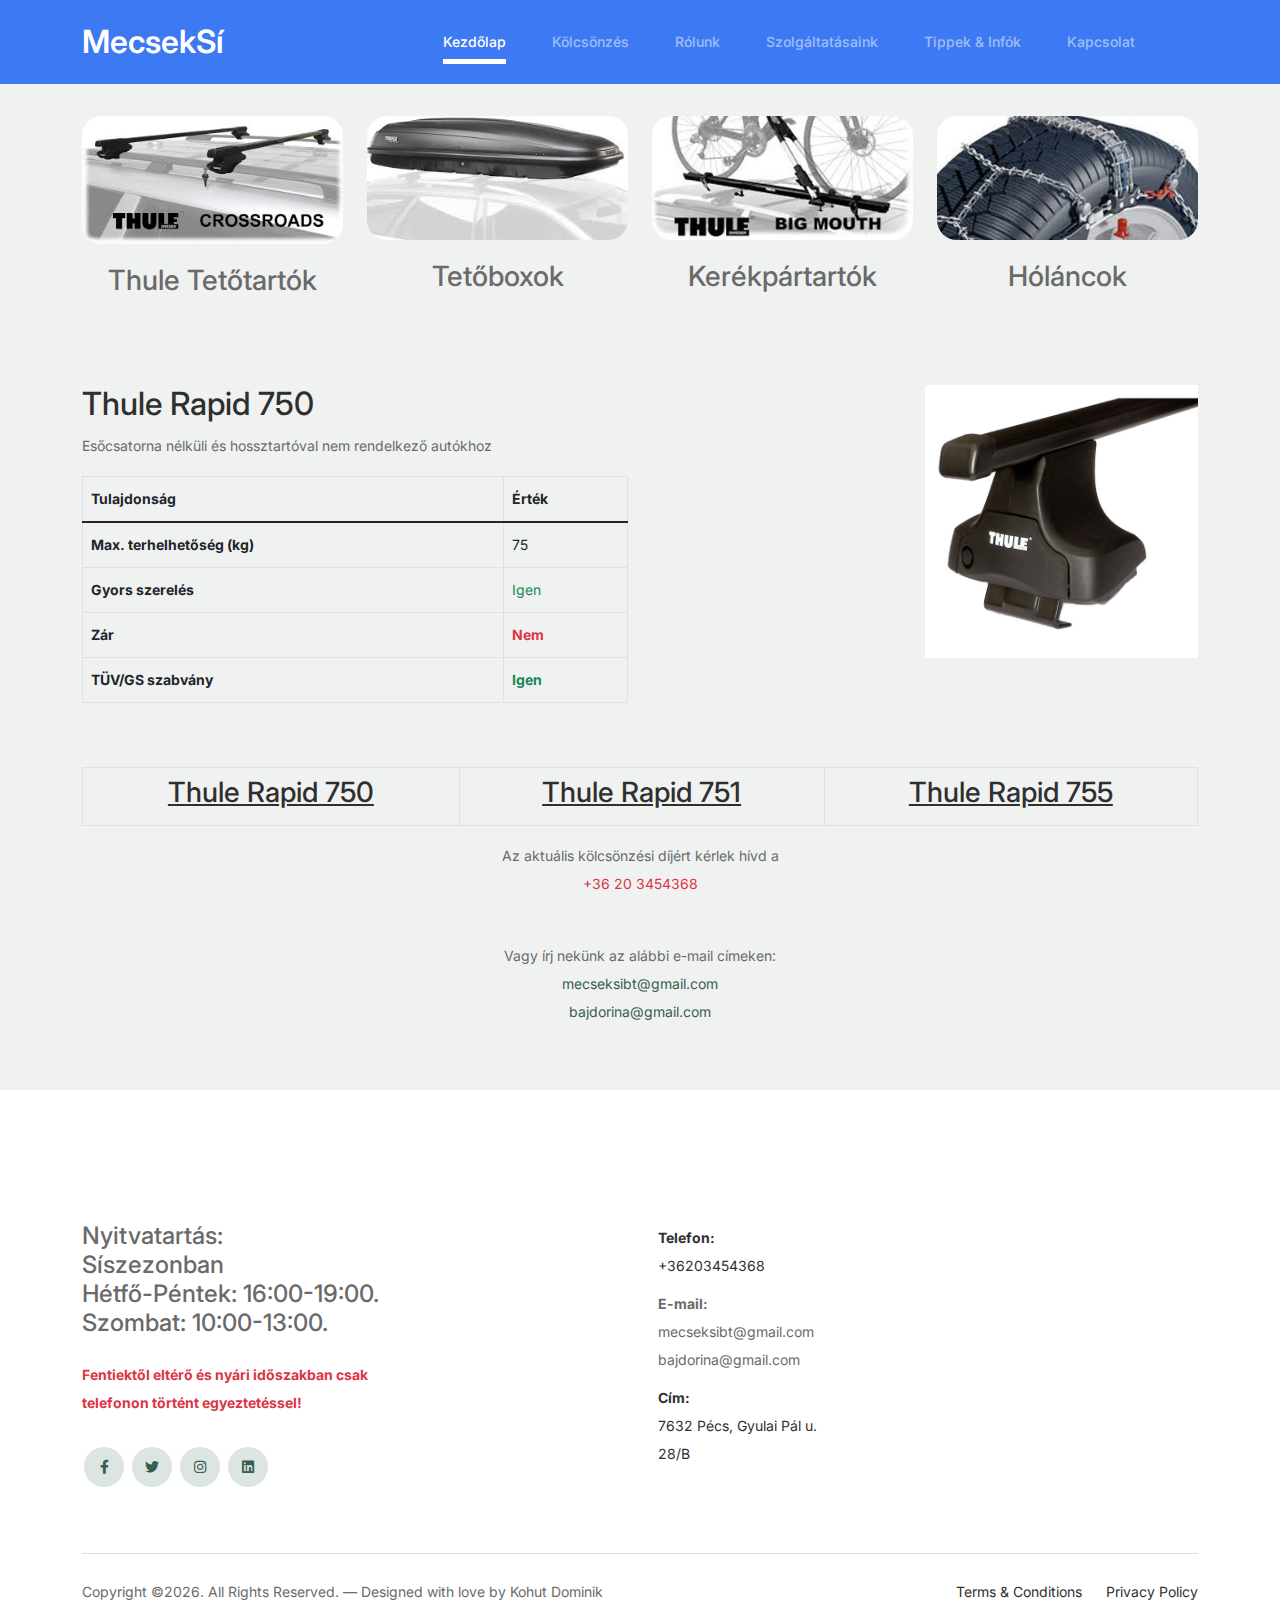
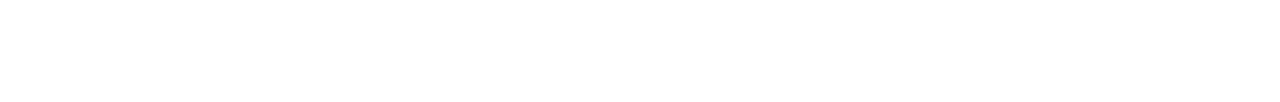
<file: rapid750.html>
<!doctype html>
<html lang="en">
<head>
  <meta charset="utf-8">
  <meta name="viewport" content="width=device-width, initial-scale=1, shrink-to-fit=no">

  <meta name="description" content="" />
  <meta name="keywords" content="bootstrap, bootstrap4" />

		<!-- Bootstrap CSS -->
		<link href="css/bootstrap.min.css" rel="stylesheet">
		<link href="https://cdnjs.cloudflare.com/ajax/libs/font-awesome/6.0.0-beta3/css/all.min.css" rel="stylesheet">
		<link href="css/style.css" rel="stylesheet">
		<title>MecsekSí </title>
	</head>

	<body>

		<!-- Start Header/Navigation -->
		<nav class="custom-navbar navbar navbar navbar-expand-md navbar-dark bg-dark" arial-label="Furni navigation bar">

			<div class="container">
				<a class="navbar-brand" href="index.html">MecsekSí</a>

				<button class="navbar-toggler" type="button" data-bs-toggle="collapse" data-bs-target="#navbarsFurni" aria-controls="navbarsFurni" aria-expanded="false" aria-label="Toggle navigation">
					<span class="navbar-toggler-icon"></span>
				</button>

				<div class="collapse navbar-collapse" id="navbarsFurni">
					<ul class="custom-navbar-nav navbar-nav ms-auto mb-2 mb-md-0">
						<li class="nav-item active">
							<a class="nav-link" href="index.html">Kezdőlap</a>
						</li>
						<li><a class="nav-link" href="index.html#rent">Kölcsönzés</a></li>
						<li><a class="nav-link" href="index.html#about">Rólunk</a></li>
						<li><a class="nav-link" href="index.html#service">Szolgáltatásaink</a></li>
						<li><a class="nav-link" href="index.html#tipps">Tippek & Infók</a></li>
						<li><a class="nav-link" href="index.html#contact">Kapcsolat</a></li>
					</ul>


					<ul class="custom-navbar-cta navbar-nav mb-2 mb-md-0 ms-5">
					</ul>
				</div>
			</div>
				
		</nav>
		<!-- End Header/Navigation -->

		
		<div class="thuleInformations">
			<div id="">

				<div class="blog-section">
					<div class="container">
						<div class="row">
							<!-- Thule Tetőtartók -->
							<div class="col-12 col-sm-6 col-md-3 mb-4 mb-md-0 text-center">
								<div class="post-entry">
									<a href="#" class="post-thumbnail" data-product="roofrack"><img src="images/Thulechoiceroofrack.jpg" alt="Image" class="img-fluid" width="320px"></a>
									<h3>Thule Tetőtartók</h3>
								</div>
							</div>
		
							<!-- Thule Tetőboxok -->
							<div class="col-12 col-sm-6 col-md-3 mb-4 mb-md-0 text-center">
								<div class="post-entry">
									<a href="./boxes/pacific500.html" class="post-thumbnail" data-product="roofbox"><img src="images/Thulechoicebox.jpg" alt="Image" class="img-fluid" width="320px"></a>
									<h3>Tetőboxok</h3>
								</div>
							</div>
		
							<!-- Thule Kerékpártartók -->
							<div class="col-12 col-sm-6 col-md-3 mb-4 mb-md-0 text-center">
								<div class="post-entry">
									<a href="./bikes/bikecross.html" class="post-thumbnail" data-product="bicycle"><img src="images/Thulechoicebicycle.jpg" alt="Image" class="img-fluid" width="370px"></a>
									<h3>Kerékpártartók</h3>
								</div>
							</div>
		
							<!-- Thule Hóláncok -->
							<div class="col-12 col-sm-6 col-md-3 mb-4 mb-md-0 text-center">
								<div class="post-entry">
									<a href="./snowchain/cs10.html" class="post-thumbnail" data-product="snowchain"><img src="images/Thulechoicesnowchain.jpg" alt="Image" class="img-fluid" width="350px"></a>
									<h3>Hóláncok</h3>
								</div>
							</div>
						</div>
					</div>
				</div>
		
				
				<!-- A tartalom ide fog betöltődni -->
				<div class="mb-5">

					<div class="container">
						<div class="row justify-content-between">
							<div class="col-lg-6">
								<h2 class="section-title">Thule Rapid 750</h2>
								<p>
									Esőcsatorna nélküli és hossztartóval nem rendelkező autókhoz
								</p>

								<table class="table table-bordered">
									<thead>
									  <tr>
										<th scope="col">Tulajdonság</th>
										<th scope="col">Érték</th>
										
									  </tr>
									</thead>
									<tbody>
									  <tr>
										<th scope="row">Max. terhelhetőség (kg)</th>
										<td>75</td>
	
									  </tr>
									  <tr>
										<th scope="row">Gyors szerelés</th>
										<td class="text-success">Igen</td>
	
									  </tr>
									  <tr>
										<th scope="row">Zár</th>
										<th scope="row" class="text-danger">Nem</th>
	
									  </tr>
									  <tr>
										<th scope="row">TÜV/GS szabvány</th>
										<th scope="row" class="text-success">Igen</th>
	
									  </tr>
									</tbody>
								  </table>
							</div>
							<div class="col-lg-6 text-lg-end">
								<div class="img-wrap">
									<img src="images/thulerapid750.jpg" alt="Thule termékek" style="width: 50%;">
								</div>
							</div>
						</div>

						<div class="row mt-5">
							<div class="col-lg-12">
								<table class="table table-bordered text-center">
									<thead>
										<tr>
										<th scope="col"><h3><a href="rapid750.html">Thule Rapid 750 </a></h3></th>
										<th scope="col"><h3><a href="rapid751.html">Thule Rapid 751 </a></h3></th>
										<th scope="col"><h3><a href="rapid755.html">Thule Rapid 755 </a></h3></th>
										</tr>
									</thead>
									</table>
							</div>
						</div>

						
						<div class="row mb-5">
							<div class="col-lg-12 text-center">
								Az aktuális kölcsönzési díjért kérlek hívd a <br>
                                       <p class="text-danger"> +36 20 3454368 </p> <br>

								Vagy írj nekünk az alábbi e-mail címeken: <br>
								
							<p class="text-primary">	mecseksibt@gmail.com <br>
								bajdorina@gmail.com </p>

							</div>
						</div>

				</div>
			</div>
		</div>

		
		<!-- Start Footer Section -->
		<footer class="footer-section" id="contact">
			<div class="container relative">

			
			

				<div class="row g-5 mb-5">
					<div class="col-lg-4">
						<div class="mb-4 footer-logo-wrap"><a href="#" class="footer-logo"></a></div>
						<br>
						<h4 class="mb-4">Nyitvatartás: <br>
							Síszezonban <br> Hétfő-Péntek: 16:00-19:00. <br> 
							Szombat: 10:00-13:00.
						</h4>
						<strong class="text-danger">Fentiektől eltérő és nyári időszakban csak telefonon történt egyeztetéssel!</strong>

						<br>
						<br>

						<ul class="list-unstyled custom-social">
							<li><a href="https://www.facebook.com/mecseksi/?locale=hu_HU"><span class="fa fa-brands fa-facebook-f"></span></a></li>
							<li><a href="#"><span class="fa fa-brands fa-twitter"></span></a></li>
							<li><a href="#"><span class="fa fa-brands fa-instagram"></span></a></li>
							<li><a href="#"><span class="fa fa-brands fa-linkedin"></span></a></li>
						</ul>
					</div>

				

					<div class="col-lg-8">
						<div class="row links-wrap">
							<div class="col-6 col-sm-6 col-md-3">
								<ul class="list-unstyled">
								<!--	<li><a href="#about">Rólunk</a></li>
									<li><a href="#service">Szolgáltatások</a></li>
									<li><a href="#tipps">Tippek & Infók</a></li>
									<li><a href="#contact">Elérhetőség</a></li>

									-->
								</ul>
							</div>

							<div class="col-6 col-sm-6 col-md-3">
								<ul class="list-unstyled">
									<li><a href="tel"> <strong>Telefon:</strong> +36203454368</a></li>
									<li><a> <strong>E-mail: </strong> mecseksibt@gmail.com <br>bajdorina@gmail.com </a></li>
									<li><a href="https://www.google.com/maps/place/Pécs,+Gyulai+Pál+u.+28-b,+7632/@46.0522598,18.2184163,17z/data=!3m1!4b1!4m5!3m4!1s0x4742b3d484850637:0x3c5eeee89eaa2d69!8m2!3d46.0522598!4d18.2209966?entry=ttu&g_ep=EgoyMDI0MDgyMS4wIKXMDSoASAFQAw%3D%3D"> <strong> Cím: </strong> <br>  7632 Pécs, Gyulai Pál u. 28/B</a></li>
								</ul>
							</div>
						
						</div>
					</div>

				</div>

				<div class="border-top copyright">
					<div class="row pt-4">
						<div class="col-lg-6">
							<p class="mb-2 text-center text-lg-start">Copyright &copy;<script>document.write(new Date().getFullYear());</script>. All Rights Reserved. &mdash; Designed with love by <a >Kohut Dominik</a>  
            </p>
						</div>

						<div class="col-lg-6 text-center text-lg-end">
							<ul class="list-unstyled d-inline-flex ms-auto">
								<li class="me-4"><a href="#">Terms &amp; Conditions</a></li>
								<li><a href="#">Privacy Policy</a></li>
							</ul>
						</div>

					</div>
				</div>

			</div>
		</footer>
		<!-- End Footer Section -->	


		<script src="js/bootstrap.bundle.min.js"></script>
	</body>

</html>
</file>
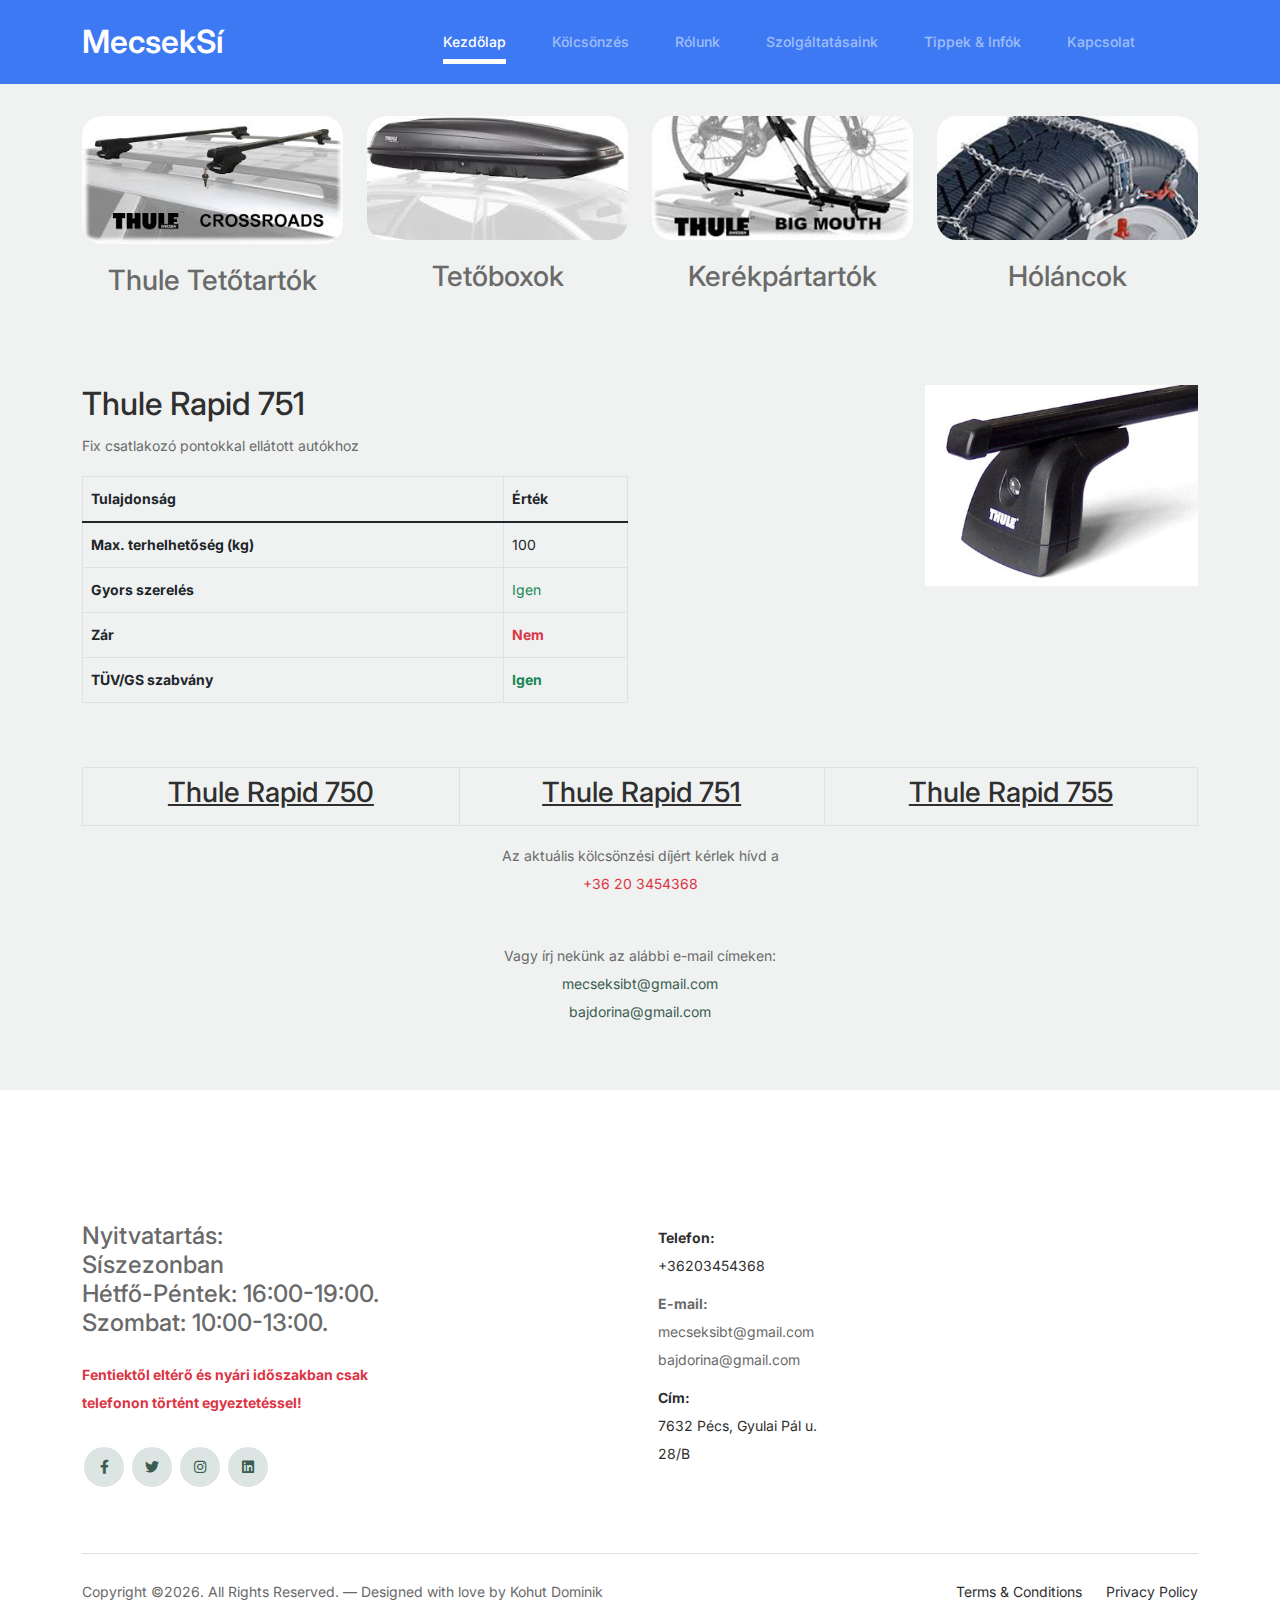
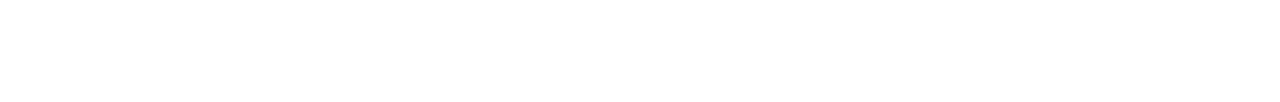
<file: rapid751.html>
<!doctype html>
<html lang="en">
<head>
  <meta charset="utf-8">
  <meta name="viewport" content="width=device-width, initial-scale=1, shrink-to-fit=no">

  <meta name="description" content="" />
  <meta name="keywords" content="bootstrap, bootstrap4" />

		<!-- Bootstrap CSS -->
		<link href="css/bootstrap.min.css" rel="stylesheet">
		<link href="https://cdnjs.cloudflare.com/ajax/libs/font-awesome/6.0.0-beta3/css/all.min.css" rel="stylesheet">
		<link href="css/style.css" rel="stylesheet">
		<title>MecsekSí </title>
	</head>

	<body>

		<!-- Start Header/Navigation -->
		<nav class="custom-navbar navbar navbar navbar-expand-md navbar-dark bg-dark" arial-label="Furni navigation bar">

			<div class="container">
				<a class="navbar-brand" href="index.html">MecsekSí</a>

				<button class="navbar-toggler" type="button" data-bs-toggle="collapse" data-bs-target="#navbarsFurni" aria-controls="navbarsFurni" aria-expanded="false" aria-label="Toggle navigation">
					<span class="navbar-toggler-icon"></span>
				</button>

				<div class="collapse navbar-collapse" id="navbarsFurni">
					<ul class="custom-navbar-nav navbar-nav ms-auto mb-2 mb-md-0">
						<li class="nav-item active">
							<a class="nav-link" href="index.html">Kezdőlap</a>
						</li>
						<li><a class="nav-link" href="index.html#rent">Kölcsönzés</a></li>
						<li><a class="nav-link" href="index.html#about">Rólunk</a></li>
						<li><a class="nav-link" href="index.html#service">Szolgáltatásaink</a></li>
						<li><a class="nav-link" href="index.html#tipps">Tippek & Infók</a></li>
						<li><a class="nav-link" href="index.html#contact">Kapcsolat</a></li>
					</ul>


					<ul class="custom-navbar-cta navbar-nav mb-2 mb-md-0 ms-5">
					</ul>
				</div>
			</div>
				
		</nav>
		<!-- End Header/Navigation -->

		
		<div class="thuleInformations">
			<div id="">

				<div class="blog-section">
					<div class="container">
						<div class="row">
							<!-- Thule Tetőtartók -->
							<div class="col-12 col-sm-6 col-md-3 mb-4 mb-md-0 text-center">
								<div class="post-entry">
									<a href="#" class="post-thumbnail" data-product="roofrack"><img src="images/Thulechoiceroofrack.jpg" alt="Image" class="img-fluid" width="320px"></a>
									<h3>Thule Tetőtartók</h3>
								</div>
							</div>
		
							<!-- Thule Tetőboxok -->
							<div class="col-12 col-sm-6 col-md-3 mb-4 mb-md-0 text-center">
								<div class="post-entry">
									<a href="./boxes/pacific500.html" class="post-thumbnail" data-product="roofbox"><img src="images/Thulechoicebox.jpg" alt="Image" class="img-fluid" width="320px"></a>
									<h3>Tetőboxok</h3>
								</div>
							</div>
		
							<!-- Thule Kerékpártartók -->
							<div class="col-12 col-sm-6 col-md-3 mb-4 mb-md-0 text-center">
								<div class="post-entry">
									<a href="./bikes/bikecross.html" class="post-thumbnail" data-product="bicycle"><img src="images/Thulechoicebicycle.jpg" alt="Image" class="img-fluid" width="370px"></a>
									<h3>Kerékpártartók</h3>
								</div>
							</div>
		
							<!-- Thule Hóláncok -->
							<div class="col-12 col-sm-6 col-md-3 mb-4 mb-md-0 text-center">
								<div class="post-entry">
									<a href="./snowchain/cs10.html" class="post-thumbnail" data-product="snowchain"><img src="images/Thulechoicesnowchain.jpg" alt="Image" class="img-fluid" width="350px"></a>
									<h3>Hóláncok</h3>
								</div>
							</div>
						</div>
					</div>
				</div>
		
				
				<!-- A tartalom ide fog betöltődni -->
				<div class="mb-5">

					<div class="container">
						<div class="row justify-content-between">
							<div class="col-lg-6">
								<h2 class="section-title">Thule Rapid 751</h2>
								<p>
									Fix csatlakozó pontokkal ellátott autókhoz
								</p>

								<table class="table table-bordered">
									<thead>
									  <tr>
										<th scope="col">Tulajdonság</th>
										<th scope="col">Érték</th>
										
									  </tr>
									</thead>
									<tbody>
									  <tr>
										<th scope="row">Max. terhelhetőség (kg)</th>
										<td>100</td>
	
									  </tr>
									  <tr>
										<th scope="row">Gyors szerelés</th>
										<td class="text-success">Igen</td>
	
									  </tr>
									  <tr>
										<th scope="row">Zár</th>
										<th scope="row" class="text-danger">Nem</th>
	
									  </tr>
									  <tr>
										<th scope="row">TÜV/GS szabvány</th>
										<th scope="row" class="text-success">Igen</th>
	
									  </tr>
									</tbody>
								  </table>
							</div>
							<div class="col-lg-6 text-lg-end">
								<div class="img-wrap">
									<img src="images/thulerapid751.jpg" alt="Thule termékek" style="width: 50%;">
								</div>
							</div>
						</div>

						<div class="row mt-5">
							<div class="col-lg-12">
								<table class="table table-bordered text-center">
									<thead>
										<tr>
										<th scope="col"><h3><a href="rapid750.html">Thule Rapid 750 </a></h3></th>
										<th scope="col"><h3><a href="rapid751.html">Thule Rapid 751 </a></h3></th>
										<th scope="col"><h3><a href="rapid755.html">Thule Rapid 755 </a></h3></th>
										</tr>
									</thead>
									</table>
							</div>
						</div>

						
                        <div class="row mb-5">
							<div class="col-lg-12 text-center">
								Az aktuális kölcsönzési díjért kérlek hívd a <br>
                                       <p class="text-danger"> +36 20 3454368 </p> <br>

								Vagy írj nekünk az alábbi e-mail címeken: <br>
								
							<p class="text-primary">	mecseksibt@gmail.com <br>
								bajdorina@gmail.com </p>

							</div>
						</div>

				</div>
			</div>
		</div>

		
		<!-- Start Footer Section -->
		<footer class="footer-section" id="contact">
			<div class="container relative">

			
			

				<div class="row g-5 mb-5">
					<div class="col-lg-4">
						<div class="mb-4 footer-logo-wrap"><a href="#" class="footer-logo"></a></div>
						<br>
						<h4 class="mb-4">Nyitvatartás: <br>
							Síszezonban <br> Hétfő-Péntek: 16:00-19:00. <br> 
							Szombat: 10:00-13:00.
						</h4>
						<strong class="text-danger">Fentiektől eltérő és nyári időszakban csak telefonon történt egyeztetéssel!</strong>

						<br>
						<br>

						<ul class="list-unstyled custom-social">
							<li><a href="https://www.facebook.com/mecseksi/?locale=hu_HU"><span class="fa fa-brands fa-facebook-f"></span></a></li>
							<li><a href="#"><span class="fa fa-brands fa-twitter"></span></a></li>
							<li><a href="#"><span class="fa fa-brands fa-instagram"></span></a></li>
							<li><a href="#"><span class="fa fa-brands fa-linkedin"></span></a></li>
						</ul>
					</div>

				

					<div class="col-lg-8">
						<div class="row links-wrap">
							<div class="col-6 col-sm-6 col-md-3">
								<ul class="list-unstyled">
								<!--	<li><a href="#about">Rólunk</a></li>
									<li><a href="#service">Szolgáltatások</a></li>
									<li><a href="#tipps">Tippek & Infók</a></li>
									<li><a href="#contact">Elérhetőség</a></li>

									-->
								</ul>
							</div>

							<div class="col-6 col-sm-6 col-md-3">
								<ul class="list-unstyled">
									<li><a href="tel"> <strong>Telefon:</strong> +36203454368</a></li>
									<li><a> <strong>E-mail: </strong> mecseksibt@gmail.com <br>bajdorina@gmail.com </a></li>
									<li><a href="https://www.google.com/maps/place/Pécs,+Gyulai+Pál+u.+28-b,+7632/@46.0522598,18.2184163,17z/data=!3m1!4b1!4m5!3m4!1s0x4742b3d484850637:0x3c5eeee89eaa2d69!8m2!3d46.0522598!4d18.2209966?entry=ttu&g_ep=EgoyMDI0MDgyMS4wIKXMDSoASAFQAw%3D%3D"> <strong> Cím: </strong> <br>  7632 Pécs, Gyulai Pál u. 28/B</a></li>
								</ul>
							</div>
						
						</div>
					</div>

				</div>

				<div class="border-top copyright">
					<div class="row pt-4">
						<div class="col-lg-6">
							<p class="mb-2 text-center text-lg-start">Copyright &copy;<script>document.write(new Date().getFullYear());</script>. All Rights Reserved. &mdash; Designed with love by <a >Kohut Dominik</a>  
            </p>
						</div>

						<div class="col-lg-6 text-center text-lg-end">
							<ul class="list-unstyled d-inline-flex ms-auto">
								<li class="me-4"><a href="#">Terms &amp; Conditions</a></li>
								<li><a href="#">Privacy Policy</a></li>
							</ul>
						</div>

					</div>
				</div>

			</div>
		</footer>
		<!-- End Footer Section -->	


		<script src="js/bootstrap.bundle.min.js"></script>
	</body>

</html>
</file>
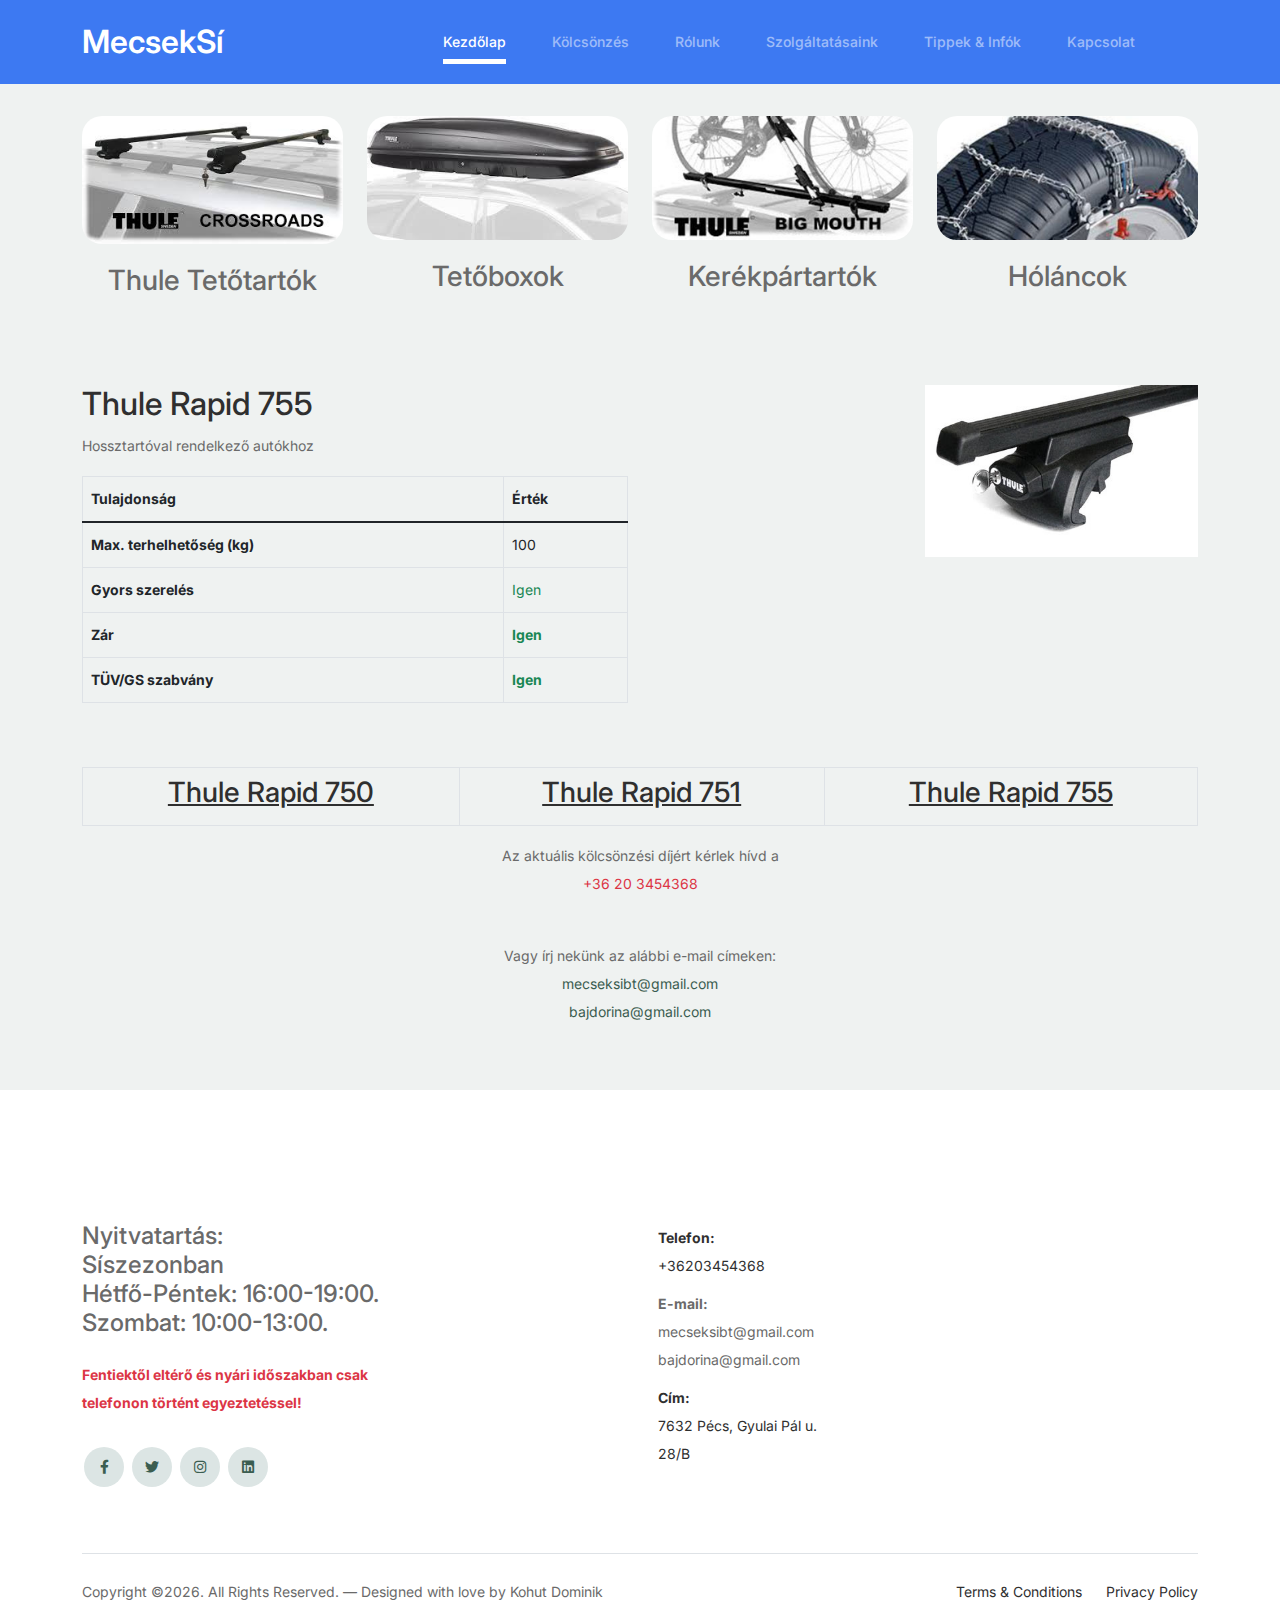
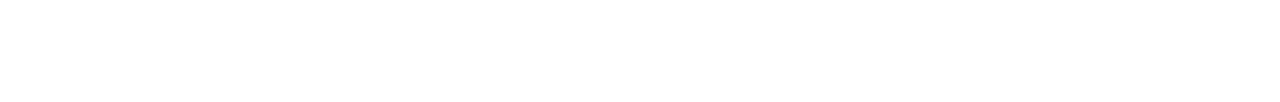
<file: rapid755.html>
<!doctype html>
<html lang="en">
<head>
  <meta charset="utf-8">
  <meta name="viewport" content="width=device-width, initial-scale=1, shrink-to-fit=no">

  <meta name="description" content="" />
  <meta name="keywords" content="bootstrap, bootstrap4" />

		<!-- Bootstrap CSS -->
		<link href="css/bootstrap.min.css" rel="stylesheet">
		<link href="https://cdnjs.cloudflare.com/ajax/libs/font-awesome/6.0.0-beta3/css/all.min.css" rel="stylesheet">
		<link href="css/style.css" rel="stylesheet">
		<title>MecsekSí </title>
	</head>

	<body>

		<!-- Start Header/Navigation -->
		<nav class="custom-navbar navbar navbar navbar-expand-md navbar-dark bg-dark" arial-label="Furni navigation bar">

			<div class="container">
				<a class="navbar-brand" href="index.html">MecsekSí</a>

				<button class="navbar-toggler" type="button" data-bs-toggle="collapse" data-bs-target="#navbarsFurni" aria-controls="navbarsFurni" aria-expanded="false" aria-label="Toggle navigation">
					<span class="navbar-toggler-icon"></span>
				</button>

				<div class="collapse navbar-collapse" id="navbarsFurni">
					<ul class="custom-navbar-nav navbar-nav ms-auto mb-2 mb-md-0">
						<li class="nav-item active">
							<a class="nav-link" href="index.html">Kezdőlap</a>
						</li>
						<li><a class="nav-link" href="index.html#rent">Kölcsönzés</a></li>
						<li><a class="nav-link" href="index.html#about">Rólunk</a></li>
						<li><a class="nav-link" href="index.html#service">Szolgáltatásaink</a></li>
						<li><a class="nav-link" href="index.html#tipps">Tippek & Infók</a></li>
						<li><a class="nav-link" href="index.html#contact">Kapcsolat</a></li>
					</ul>


					<ul class="custom-navbar-cta navbar-nav mb-2 mb-md-0 ms-5">
					</ul>
				</div>
			</div>
				
		</nav>
		<!-- End Header/Navigation -->

		
		<div class="thuleInformations">
			<div id="">

				<div class="blog-section">
					<div class="container">
						<div class="row">
							<!-- Thule Tetőtartók -->
							<div class="col-12 col-sm-6 col-md-3 mb-4 mb-md-0 text-center">
								<div class="post-entry">
									<a href="#" class="post-thumbnail" data-product="roofrack"><img src="images/Thulechoiceroofrack.jpg" alt="Image" class="img-fluid" width="320px"></a>
									<h3>Thule Tetőtartók</h3>
								</div>
							</div>
		
							<!-- Thule Tetőboxok -->
							<div class="col-12 col-sm-6 col-md-3 mb-4 mb-md-0 text-center">
								<div class="post-entry">
									<a href="./boxes/pacific500.html" class="post-thumbnail" data-product="roofbox"><img src="images/Thulechoicebox.jpg" alt="Image" class="img-fluid" width="320px"></a>
									<h3>Tetőboxok</h3>
								</div>
							</div>
		
							<!-- Thule Kerékpártartók -->
							<div class="col-12 col-sm-6 col-md-3 mb-4 mb-md-0 text-center">
								<div class="post-entry">
									<a href="./bikes/bikecross.html" class="post-thumbnail" data-product="bicycle"><img src="images/Thulechoicebicycle.jpg" alt="Image" class="img-fluid" width="370px"></a>
									<h3>Kerékpártartók</h3>
								</div>
							</div>
		
							<!-- Thule Hóláncok -->
							<div class="col-12 col-sm-6 col-md-3 mb-4 mb-md-0 text-center">
								<div class="post-entry">
									<a href="./snowchain/cs10.html" class="post-thumbnail" data-product="snowchain"><img src="images/Thulechoicesnowchain.jpg" alt="Image" class="img-fluid" width="350px"></a>
									<h3>Hóláncok</h3>
								</div>
							</div>
						</div>
					</div>
				</div>
		
				
				<!-- A tartalom ide fog betöltődni -->
				<div class="mb-5">

					<div class="container">
						<div class="row justify-content-between">
							<div class="col-lg-6">
								<h2 class="section-title">Thule Rapid 755</h2>
								<p>
									Hossztartóval rendelkező autókhoz
								</p>

								<table class="table table-bordered">
									<thead>
									  <tr>
										<th scope="col">Tulajdonság</th>
										<th scope="col">Érték</th>
										
									  </tr>
									</thead>
									<tbody>
									  <tr>
										<th scope="row">Max. terhelhetőség (kg)</th>
										<td>100</td>
	
									  </tr>
									  <tr>
										<th scope="row">Gyors szerelés</th>
										<td class="text-success">Igen</td>
	
									  </tr>
									  <tr>
										<th scope="row">Zár</th>
										<th scope="row" class="text-success">Igen</th>
	
									  </tr>
									  <tr>
										<th scope="row">TÜV/GS szabvány</th>
										<th scope="row" class="text-success">Igen</th>
	
									  </tr>
									</tbody>
								  </table>
							</div>
							<div class="col-lg-6 text-lg-end">
								<div class="img-wrap">
									<img src="images/thulerapid755.jpg" alt="Thule termékek" style="width: 50%;">
								</div>
							</div>
						</div>

						<div class="row mt-5">
							<div class="col-lg-12">
								<table class="table table-bordered text-center">
									<thead>
										<tr>
										<th scope="col"><h3><a href="rapid750.html">Thule Rapid 750 </a></h3></th>
										<th scope="col"><h3><a href="rapid751.html">Thule Rapid 751 </a></h3></th>
										<th scope="col"><h3><a href="rapid755.html">Thule Rapid 755 </a></h3></th>
										</tr>
									</thead>
									</table>
							</div>
						</div>

						
                        <div class="row mb-5">
							<div class="col-lg-12 text-center">
								Az aktuális kölcsönzési díjért kérlek hívd a <br>
                                       <p class="text-danger"> +36 20 3454368 </p> <br>

								Vagy írj nekünk az alábbi e-mail címeken: <br>
								
							<p class="text-primary">	mecseksibt@gmail.com <br>
								bajdorina@gmail.com </p>

							</div>
						</div>

				</div>
			</div>
		</div>

		
		<!-- Start Footer Section -->
		<footer class="footer-section" id="contact">
			<div class="container relative">

			
			

				<div class="row g-5 mb-5">
					<div class="col-lg-4">
						<div class="mb-4 footer-logo-wrap"><a href="#" class="footer-logo"></a></div>
						<br>
						<h4 class="mb-4">Nyitvatartás: <br>
							Síszezonban <br> Hétfő-Péntek: 16:00-19:00. <br> 
							Szombat: 10:00-13:00.
						</h4>
						<strong class="text-danger">Fentiektől eltérő és nyári időszakban csak telefonon történt egyeztetéssel!</strong>

						<br>
						<br>

						<ul class="list-unstyled custom-social">
							<li><a href="https://www.facebook.com/mecseksi/?locale=hu_HU"><span class="fa fa-brands fa-facebook-f"></span></a></li>
							<li><a href="#"><span class="fa fa-brands fa-twitter"></span></a></li>
							<li><a href="#"><span class="fa fa-brands fa-instagram"></span></a></li>
							<li><a href="#"><span class="fa fa-brands fa-linkedin"></span></a></li>
						</ul>
					</div>

				

					<div class="col-lg-8">
						<div class="row links-wrap">
							<div class="col-6 col-sm-6 col-md-3">
								<ul class="list-unstyled">
								<!--	<li><a href="#about">Rólunk</a></li>
									<li><a href="#service">Szolgáltatások</a></li>
									<li><a href="#tipps">Tippek & Infók</a></li>
									<li><a href="#contact">Elérhetőség</a></li>

									-->
								</ul>
							</div>

							<div class="col-6 col-sm-6 col-md-3">
								<ul class="list-unstyled">
									<li><a href="tel"> <strong>Telefon:</strong> +36203454368</a></li>
									<li><a> <strong>E-mail: </strong> mecseksibt@gmail.com <br>bajdorina@gmail.com </a></li>
									<li><a href="https://www.google.com/maps/place/Pécs,+Gyulai+Pál+u.+28-b,+7632/@46.0522598,18.2184163,17z/data=!3m1!4b1!4m5!3m4!1s0x4742b3d484850637:0x3c5eeee89eaa2d69!8m2!3d46.0522598!4d18.2209966?entry=ttu&g_ep=EgoyMDI0MDgyMS4wIKXMDSoASAFQAw%3D%3D"> <strong> Cím: </strong> <br>  7632 Pécs, Gyulai Pál u. 28/B</a></li>
								</ul>
							</div>
						
						</div>
					</div>

				</div>

				<div class="border-top copyright">
					<div class="row pt-4">
						<div class="col-lg-6">
							<p class="mb-2 text-center text-lg-start">Copyright &copy;<script>document.write(new Date().getFullYear());</script>. All Rights Reserved. &mdash; Designed with love by <a >Kohut Dominik</a>  
            </p>
						</div>

						<div class="col-lg-6 text-center text-lg-end">
							<ul class="list-unstyled d-inline-flex ms-auto">
								<li class="me-4"><a href="#">Terms &amp; Conditions</a></li>
								<li><a href="#">Privacy Policy</a></li>
							</ul>
						</div>

					</div>
				</div>

			</div>
		</footer>
		<!-- End Footer Section -->	


		<script src="js/bootstrap.bundle.min.js"></script>
	</body>

</html>
</file>
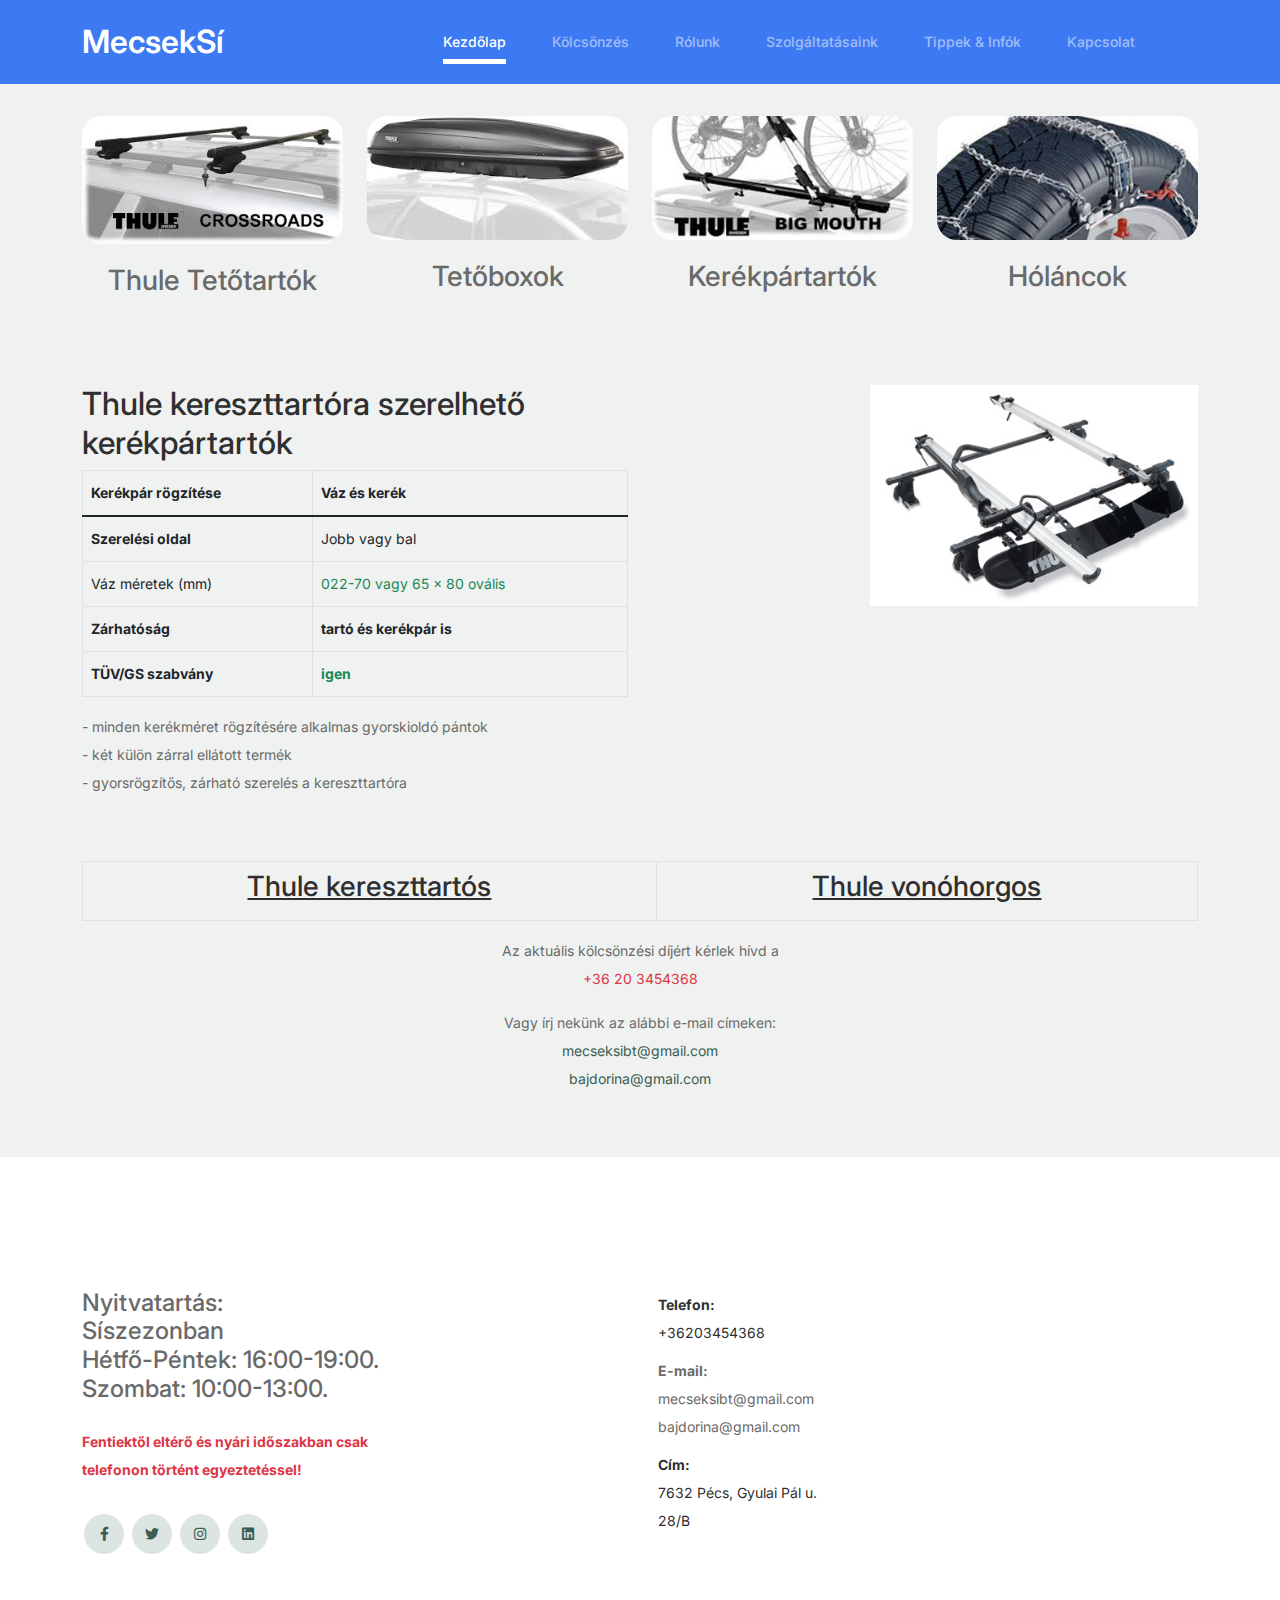
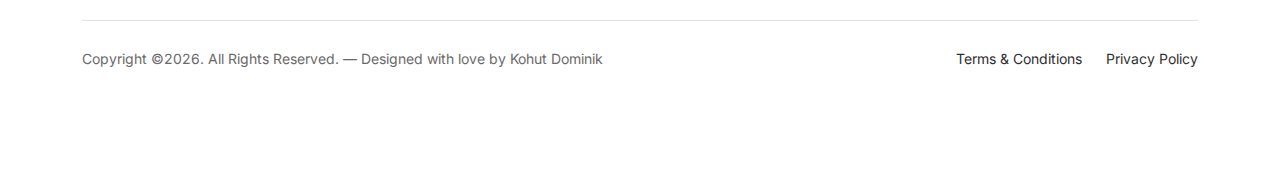
<file: bikes/bikecross.html>
<!doctype html>
<html lang="en">
<head>
  <meta charset="utf-8">
  <meta name="viewport" content="width=device-width, initial-scale=1, shrink-to-fit=no">

  <meta name="description" content="" />
  <meta name="keywords" content="bootstrap, bootstrap4" />

		<!-- Bootstrap CSS -->
		<link href="../css/bootstrap.min.css" rel="stylesheet">
		<link href="https://cdnjs.cloudflare.com/ajax/libs/font-awesome/6.0.0-beta3/css/all.min.css" rel="stylesheet">
		<link href="../css/style.css" rel="stylesheet">
		<title>MecsekSí </title>
	</head>

	<body>

		<!-- Start Header/Navigation -->
		<nav class="custom-navbar navbar navbar navbar-expand-md navbar-dark bg-dark" arial-label="Furni navigation bar">

			<div class="container">
				<a class="navbar-brand" href="../index.html">MecsekSí</a>

				<button class="navbar-toggler" type="button" data-bs-toggle="collapse" data-bs-target="#navbarsFurni" aria-controls="navbarsFurni" aria-expanded="false" aria-label="Toggle navigation">
					<span class="navbar-toggler-icon"></span>
				</button>

				<div class="collapse navbar-collapse" id="navbarsFurni">
					<ul class="custom-navbar-nav navbar-nav ms-auto mb-2 mb-md-0">
						<li class="nav-item active">
							<a class="nav-link" href="../index.html">Kezdőlap</a>
						</li>
						<li><a class="nav-link" href="../index.html#rent">Kölcsönzés</a></li>
						<li><a class="nav-link" href="../index.html#about">Rólunk</a></li>
						<li><a class="nav-link" href="../index.html#service">Szolgáltatásaink</a></li>
						<li><a class="nav-link" href="../index.html#tipps">Tippek & Infók</a></li>
						<li><a class="nav-link" href="../index.html#contact">Kapcsolat</a></li>
					</ul>


					<ul class="custom-navbar-cta navbar-nav mb-2 mb-md-0 ms-5">
					</ul>
				</div>
			</div>
				
		</nav>
		<!-- End Header/Navigation -->

		
		<div class="thuleInformations">
			<div id="">

				<div class="blog-section">
					<div class="container">
						<div class="row">
							<!-- Thule Tetőtartók -->
							<div class="col-12 col-sm-6 col-md-3 mb-4 mb-md-0 text-center">
								<div class="post-entry">
									<a href="../rapid750.html" class="post-thumbnail" data-product="roofrack"><img src="../images/Thulechoiceroofrack.jpg" alt="Image" class="img-fluid" width="320px"></a>
									<h3>Thule Tetőtartók</h3>
								</div>
							</div>
		
							<!-- Thule Tetőboxok -->
							<div class="col-12 col-sm-6 col-md-3 mb-4 mb-md-0 text-center">
								<div class="post-entry">
									<a href="../boxes/pacific500.html" class="post-thumbnail" data-product="roofbox"><img src="../images/Thulechoicebox.jpg" alt="Image" class="img-fluid" width="320px"></a>
									<h3>Tetőboxok</h3>
								</div>
							</div>
		
							<!-- Thule Kerékpártartók -->
							<div class="col-12 col-sm-6 col-md-3 mb-4 mb-md-0 text-center">
								<div class="post-entry">
									<a href="#" class="post-thumbnail" data-product="bicycle"><img src="../images/Thulechoicebicycle.jpg" alt="Image" class="img-fluid" width="370px"></a>
									<h3>Kerékpártartók</h3>
								</div>
							</div>
		
							<!-- Thule Hóláncok -->
							<div class="col-12 col-sm-6 col-md-3 mb-4 mb-md-0 text-center">
								<div class="post-entry">
									<a href="../snowchain/cs10.html" class="post-thumbnail" data-product="snowchain"><img src="../images/Thulechoicesnowchain.jpg" alt="Image" class="img-fluid" width="350px"></a>
									<h3>Hóláncok</h3>
								</div>
							</div>
						</div>
					</div>
				</div>
		
				
				<!-- A tartalom ide fog betöltődni -->
				<div class="mb-5">

					<div class="container">
						<div class="row justify-content-between">
							<div class="col-lg-6">
								<h2 class="section-title">Thule kereszttartóra szerelhető kerékpártartók</h2>
							

								<table class="table table-bordered">
									<thead>
									  <tr>
										<th scope="col">Kerékpár rögzítése</th>
										<th scope="col">Váz és kerék</th>
									  </tr>
									</thead>
									<tbody>
									  <tr>
										<th scope="row">Szerelési oldal</th>
										<td>Jobb vagy bal</td>
							
									  </tr>
									  <tr>
                                        <td>Váz méretek (mm)</td>
										<td class="text-success">022-70 vagy 65 x 80 ovális</td>
									  </tr>
									  <tr>
										<th scope="row">Zárhatóság</th>
										<th scope="row">tartó és kerékpár is</th>
	
									  </tr>
                                      <tr>
										<th scope="row">TÜV/GS szabvány</th>
										<th scope="row" class="text-success">igen</th>
                                   
									  </tr>
									</tbody>
								  </table>
                                  <p>- minden kerékméret rögzítésére alkalmas gyorskioldó pántok <br>
                                    - két külön zárral ellátott termék <br>
                                    - gyorsrögzítős, zárható szerelés a kereszttartóra</p>
							</div>
							<div class="col-lg-6 text-lg-end">
								<div class="img-wrap">
									<img src="../images/thulebikerack2.jpg" alt="Thule termékek" style="width: 60%;">
								</div>
							</div>
						</div>

						<div class="row mt-5">
							<div class="col-lg-12">
								<table class="table table-bordered text-center">
									<thead>
										<tr>
										<th scope="col"><h3><a href="#.html">Thule kereszttartós </a></h3></th>
										<th scope="col"><h3><a href="bikehorog.html">Thule vonóhorgos </a></h3></th>
										</tr>
									</thead>
									</table>
							</div>
						</div>

                        <div class="row mb-5">
							<div class="col-lg-12 text-center">
								Az aktuális kölcsönzési díjért kérlek hívd a <br>
                                       <p class="text-danger"> +36 20 3454368 </p> 

								Vagy írj nekünk az alábbi e-mail címeken: <br>
								
							<p class="text-primary">	mecseksibt@gmail.com <br>
								bajdorina@gmail.com </p>

							</div>
						</div>

				</div>
			</div>
		</div>

		
		<!-- Start Footer Section -->
		<footer class="footer-section" id="contact">
			<div class="container relative">

			
			

				<div class="row g-5 mb-5">
					<div class="col-lg-4">
						<div class="mb-4 footer-logo-wrap"><a href="#" class="footer-logo"></a></div>
						<br>
						<h4 class="mb-4">Nyitvatartás: <br>
							Síszezonban <br> Hétfő-Péntek: 16:00-19:00. <br> 
							Szombat: 10:00-13:00.
						</h4>
						<strong class="text-danger">Fentiektől eltérő és nyári időszakban csak telefonon történt egyeztetéssel!</strong>

						<br>
						<br>

						<ul class="list-unstyled custom-social">
							<li><a href="https://www.facebook.com/mecseksi/?locale=hu_HU"><span class="fa fa-brands fa-facebook-f"></span></a></li>
							<li><a href="#"><span class="fa fa-brands fa-twitter"></span></a></li>
							<li><a href="#"><span class="fa fa-brands fa-instagram"></span></a></li>
							<li><a href="#"><span class="fa fa-brands fa-linkedin"></span></a></li>
						</ul>
					</div>

				

					<div class="col-lg-8">
						<div class="row links-wrap">
							<div class="col-6 col-sm-6 col-md-3">
								<ul class="list-unstyled">
								<!--	<li><a href="#about">Rólunk</a></li>
									<li><a href="#service">Szolgáltatások</a></li>
									<li><a href="#tipps">Tippek & Infók</a></li>
									<li><a href="#contact">Elérhetőség</a></li>

									-->
								</ul>
							</div>

							<div class="col-6 col-sm-6 col-md-3">
								<ul class="list-unstyled">
									<li><a href="tel"> <strong>Telefon:</strong> +36203454368</a></li>
									<li><a> <strong>E-mail: </strong> mecseksibt@gmail.com <br>bajdorina@gmail.com </a></li>
									<li><a href="https://www.google.com/maps/place/Pécs,+Gyulai+Pál+u.+28-b,+7632/@46.0522598,18.2184163,17z/data=!3m1!4b1!4m5!3m4!1s0x4742b3d484850637:0x3c5eeee89eaa2d69!8m2!3d46.0522598!4d18.2209966?entry=ttu&g_ep=EgoyMDI0MDgyMS4wIKXMDSoASAFQAw%3D%3D"> <strong> Cím: </strong> <br>  7632 Pécs, Gyulai Pál u. 28/B</a></li>
								</ul>
							</div>
						
						</div>
					</div>

				</div>

				<div class="border-top copyright">
					<div class="row pt-4">
						<div class="col-lg-6">
							<p class="mb-2 text-center text-lg-start">Copyright &copy;<script>document.write(new Date().getFullYear());</script>. All Rights Reserved. &mdash; Designed with love by <a >Kohut Dominik</a>  
            </p>
						</div>

						<div class="col-lg-6 text-center text-lg-end">
							<ul class="list-unstyled d-inline-flex ms-auto">
								<li class="me-4"><a href="#">Terms &amp; Conditions</a></li>
								<li><a href="#">Privacy Policy</a></li>
							</ul>
						</div>

					</div>
				</div>

			</div>
		</footer>
		<!-- End Footer Section -->	


		<script src="../js/bootstrap.bundle.min.js"></script>
	</body>

</html>
</file>
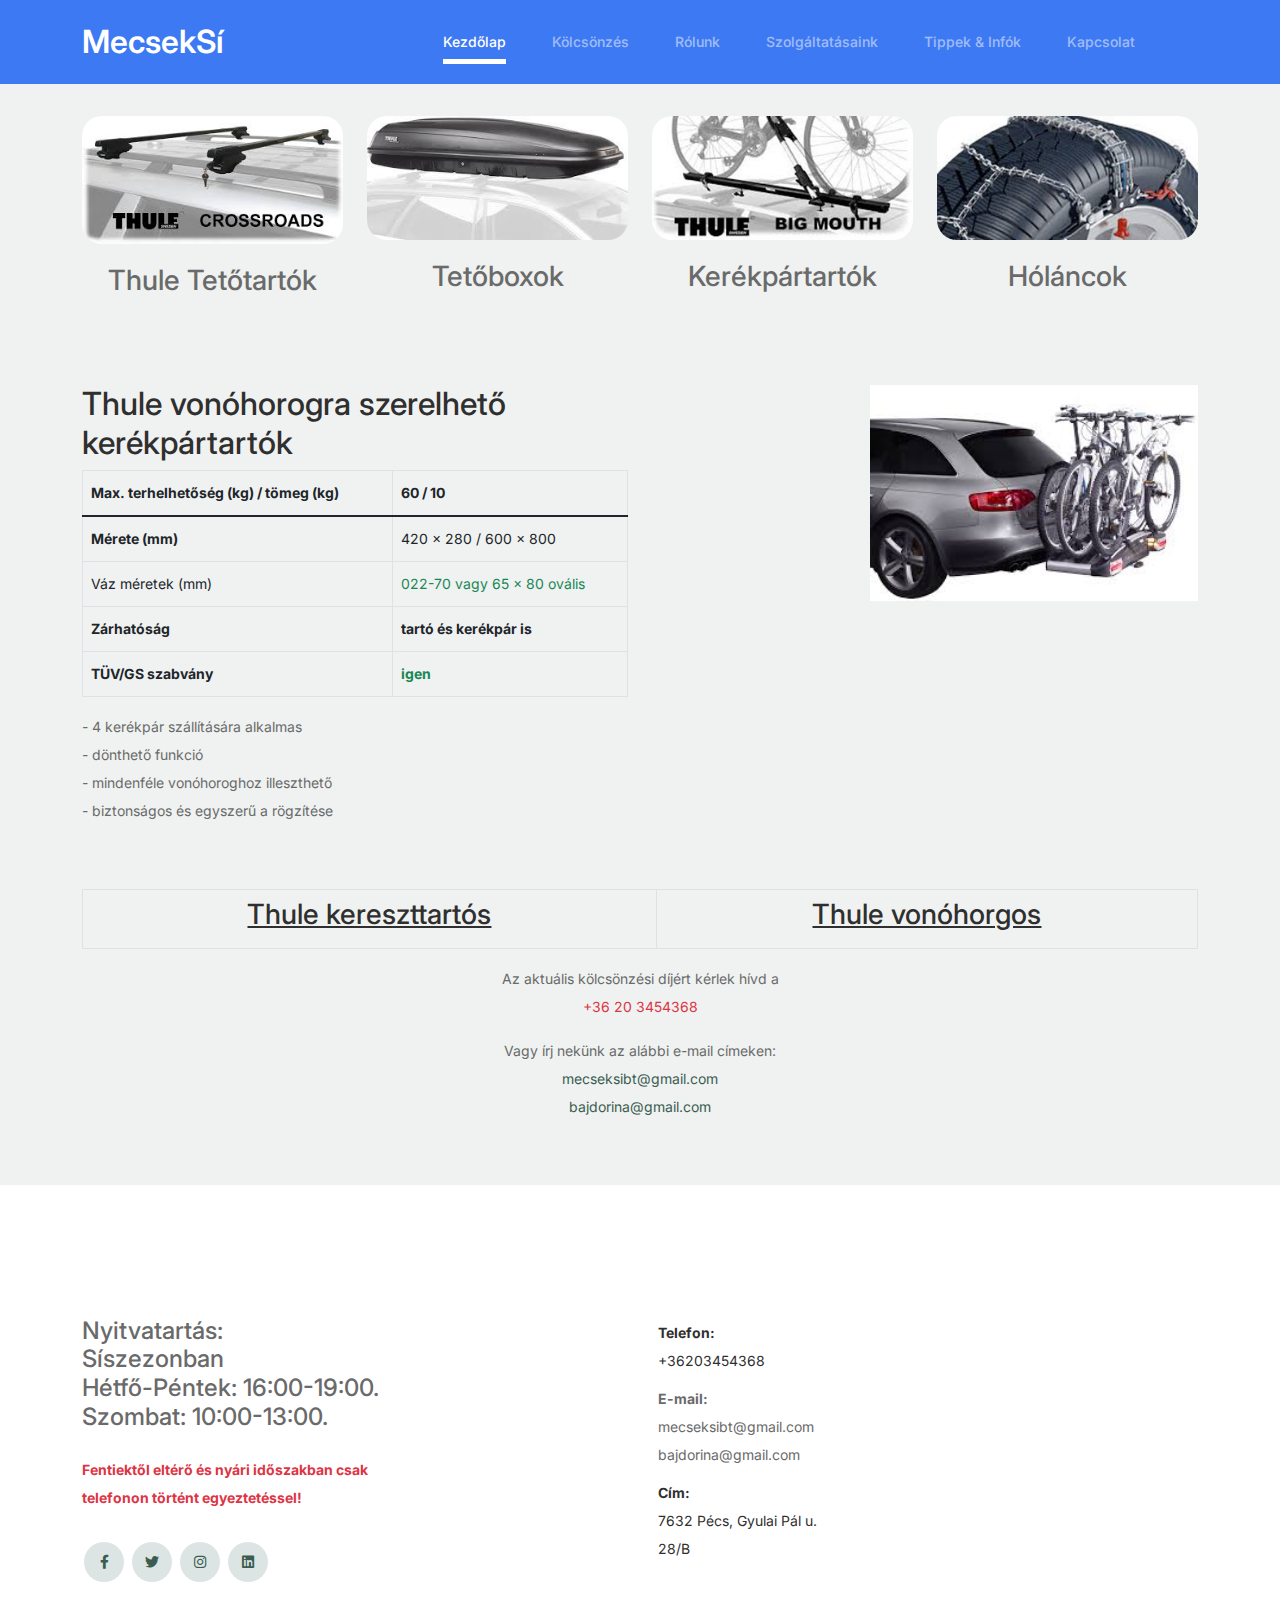
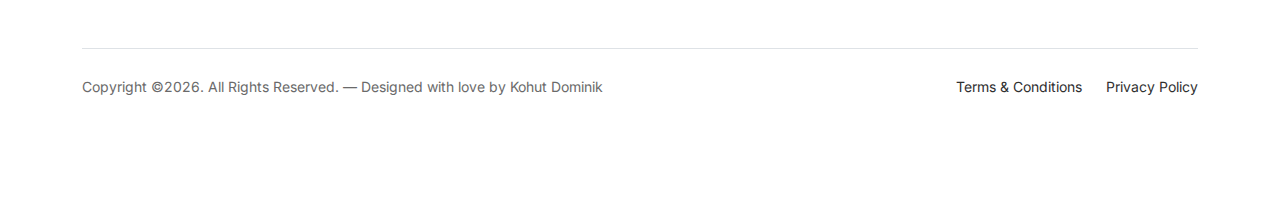
<file: bikes/bikehorog.html>
<!doctype html>
<html lang="en">
<head>
  <meta charset="utf-8">
  <meta name="viewport" content="width=device-width, initial-scale=1, shrink-to-fit=no">

  <meta name="description" content="" />
  <meta name="keywords" content="bootstrap, bootstrap4" />

		<!-- Bootstrap CSS -->
		<link href="../css/bootstrap.min.css" rel="stylesheet">
		<link href="https://cdnjs.cloudflare.com/ajax/libs/font-awesome/6.0.0-beta3/css/all.min.css" rel="stylesheet">
		<link href="../css/style.css" rel="stylesheet">
		<title>MecsekSí </title>
	</head>

	<body>

		<!-- Start Header/Navigation -->
		<nav class="custom-navbar navbar navbar navbar-expand-md navbar-dark bg-dark" arial-label="Furni navigation bar">

			<div class="container">
				<a class="navbar-brand" href="../index.html">MecsekSí</a>

				<button class="navbar-toggler" type="button" data-bs-toggle="collapse" data-bs-target="#navbarsFurni" aria-controls="navbarsFurni" aria-expanded="false" aria-label="Toggle navigation">
					<span class="navbar-toggler-icon"></span>
				</button>

				<div class="collapse navbar-collapse" id="navbarsFurni">
					<ul class="custom-navbar-nav navbar-nav ms-auto mb-2 mb-md-0">
						<li class="nav-item active">
							<a class="nav-link" href="../index.html">Kezdőlap</a>
						</li>
						<li><a class="nav-link" href="../index.html#rent">Kölcsönzés</a></li>
						<li><a class="nav-link" href="../index.html#about">Rólunk</a></li>
						<li><a class="nav-link" href="../index.html#service">Szolgáltatásaink</a></li>
						<li><a class="nav-link" href="../index.html#tipps">Tippek & Infók</a></li>
						<li><a class="nav-link" href="../index.html#contact">Kapcsolat</a></li>
					</ul>


					<ul class="custom-navbar-cta navbar-nav mb-2 mb-md-0 ms-5">
					</ul>
				</div>
			</div>
				
		</nav>
		<!-- End Header/Navigation -->

		
		<div class="thuleInformations">
			<div id="">

				<div class="blog-section">
					<div class="container">
						<div class="row">
							<!-- Thule Tetőtartók -->
							<div class="col-12 col-sm-6 col-md-3 mb-4 mb-md-0 text-center">
								<div class="post-entry">
									<a href="../rapid750.html" class="post-thumbnail" data-product="roofrack"><img src="../images/Thulechoiceroofrack.jpg" alt="Image" class="img-fluid" width="320px"></a>
									<h3>Thule Tetőtartók</h3>
								</div>
							</div>
		
							<!-- Thule Tetőboxok -->
							<div class="col-12 col-sm-6 col-md-3 mb-4 mb-md-0 text-center">
								<div class="post-entry">
									<a href="../boxes/pacific500.html" class="post-thumbnail" data-product="roofbox"><img src="../images/Thulechoicebox.jpg" alt="Image" class="img-fluid" width="320px"></a>
									<h3>Tetőboxok</h3>
								</div>
							</div>
		
							<!-- Thule Kerékpártartók -->
							<div class="col-12 col-sm-6 col-md-3 mb-4 mb-md-0 text-center">
								<div class="post-entry">
									<a href="#" class="post-thumbnail" data-product="bicycle"><img src="../images/Thulechoicebicycle.jpg" alt="Image" class="img-fluid" width="370px"></a>
									<h3>Kerékpártartók</h3>
								</div>
							</div>
		
							<!-- Thule Hóláncok -->
							<div class="col-12 col-sm-6 col-md-3 mb-4 mb-md-0 text-center">
								<div class="post-entry">
									<a href="../snowchain/cs10.html" class="post-thumbnail" data-product="snowchain"><img src="../images/Thulechoicesnowchain.jpg" alt="Image" class="img-fluid" width="350px"></a>
									<h3>Hóláncok</h3>
								</div>
							</div>
						</div>
					</div>
				</div>
		
				
				<!-- A tartalom ide fog betöltődni -->
				<div class="mb-5">

					<div class="container">
						<div class="row justify-content-between">
							<div class="col-lg-6">
								<h2 class="section-title">Thule vonóhorogra szerelhető kerékpártartók</h2>
							

								<table class="table table-bordered">
									<thead>
									  <tr>
										<th scope="col">Max. terhelhetőség (kg) / tömeg (kg)</th>
										<th scope="col">60 / 10</th>
									  </tr>
									</thead>
									<tbody>
									  <tr>
										<th scope="row">Mérete (mm)</th>
										<td>420 x 280 / 600 x 800</td>
							
									  </tr>
									  <tr>
                                        <td>Váz méretek (mm)</td>
										<td class="text-success">022-70 vagy 65 x 80 ovális</td>
									  </tr>
									  <tr>
										<th scope="row">Zárhatóság</th>
										<th scope="row">tartó és kerékpár is</th>
	
									  </tr>
                                      <tr>
										<th scope="row">TÜV/GS szabvány</th>
										<th scope="row" class="text-success">igen</th>
                                   
									  </tr>
									</tbody>
								  </table>
                                  <p>- 4 kerékpár szállítására alkalmas <br>
                                    - dönthető funkció <br>
                                    - mindenféle vonóhoroghoz illeszthető <br>
                                    - biztonságos és egyszerű a rögzítése</p>
							</div>
							<div class="col-lg-6 text-lg-end">
								<div class="img-wrap">
									<img src="../images/bikerackvh.jpg" alt="Thule termékek" style="width: 60%;">
								</div>
							</div>
						</div>

						<div class="row mt-5">
							<div class="col-lg-12">
								<table class="table table-bordered text-center">
									<thead>
										<tr>
										<th scope="col"><h3><a href="bikecross.html">Thule kereszttartós </a></h3></th>
										<th scope="col"><h3><a href="bikehorog.html">Thule vonóhorgos </a></h3></th>
										</tr>
									</thead>
									</table>
							</div>
						</div>

                        <div class="row mb-5">
							<div class="col-lg-12 text-center">
								Az aktuális kölcsönzési díjért kérlek hívd a <br>
                                       <p class="text-danger"> +36 20 3454368 </p> 

								Vagy írj nekünk az alábbi e-mail címeken: <br>
								
							<p class="text-primary">	mecseksibt@gmail.com <br>
								bajdorina@gmail.com </p>

							</div>
						</div>

				</div>
			</div>
		</div>

		
		<!-- Start Footer Section -->
		<footer class="footer-section" id="contact">
			<div class="container relative">

			
			

				<div class="row g-5 mb-5">
					<div class="col-lg-4">
						<div class="mb-4 footer-logo-wrap"><a href="#" class="footer-logo"></a></div>
						<br>
						<h4 class="mb-4">Nyitvatartás: <br>
							Síszezonban <br> Hétfő-Péntek: 16:00-19:00. <br> 
							Szombat: 10:00-13:00.
						</h4>
						<strong class="text-danger">Fentiektől eltérő és nyári időszakban csak telefonon történt egyeztetéssel!</strong>

						<br>
						<br>

						<ul class="list-unstyled custom-social">
							<li><a href="https://www.facebook.com/mecseksi/?locale=hu_HU"><span class="fa fa-brands fa-facebook-f"></span></a></li>
							<li><a href="#"><span class="fa fa-brands fa-twitter"></span></a></li>
							<li><a href="#"><span class="fa fa-brands fa-instagram"></span></a></li>
							<li><a href="#"><span class="fa fa-brands fa-linkedin"></span></a></li>
						</ul>
					</div>

				

					<div class="col-lg-8">
						<div class="row links-wrap">
							<div class="col-6 col-sm-6 col-md-3">
								<ul class="list-unstyled">
								<!--	<li><a href="#about">Rólunk</a></li>
									<li><a href="#service">Szolgáltatások</a></li>
									<li><a href="#tipps">Tippek & Infók</a></li>
									<li><a href="#contact">Elérhetőség</a></li>

									-->
								</ul>
							</div>

							<div class="col-6 col-sm-6 col-md-3">
								<ul class="list-unstyled">
									<li><a href="tel"> <strong>Telefon:</strong> +36203454368</a></li>
									<li><a> <strong>E-mail: </strong> mecseksibt@gmail.com <br>bajdorina@gmail.com </a></li>
									<li><a href="https://www.google.com/maps/place/Pécs,+Gyulai+Pál+u.+28-b,+7632/@46.0522598,18.2184163,17z/data=!3m1!4b1!4m5!3m4!1s0x4742b3d484850637:0x3c5eeee89eaa2d69!8m2!3d46.0522598!4d18.2209966?entry=ttu&g_ep=EgoyMDI0MDgyMS4wIKXMDSoASAFQAw%3D%3D"> <strong> Cím: </strong> <br>  7632 Pécs, Gyulai Pál u. 28/B</a></li>
								</ul>
							</div>
						
						</div>
					</div>

				</div>

				<div class="border-top copyright">
					<div class="row pt-4">
						<div class="col-lg-6">
							<p class="mb-2 text-center text-lg-start">Copyright &copy;<script>document.write(new Date().getFullYear());</script>. All Rights Reserved. &mdash; Designed with love by <a >Kohut Dominik</a>  
            </p>
						</div>

						<div class="col-lg-6 text-center text-lg-end">
							<ul class="list-unstyled d-inline-flex ms-auto">
								<li class="me-4"><a href="#">Terms &amp; Conditions</a></li>
								<li><a href="#">Privacy Policy</a></li>
							</ul>
						</div>

					</div>
				</div>

			</div>
		</footer>
		<!-- End Footer Section -->	


		<script src="../js/bootstrap.bundle.min.js"></script>
	</body>

</html>
</file>
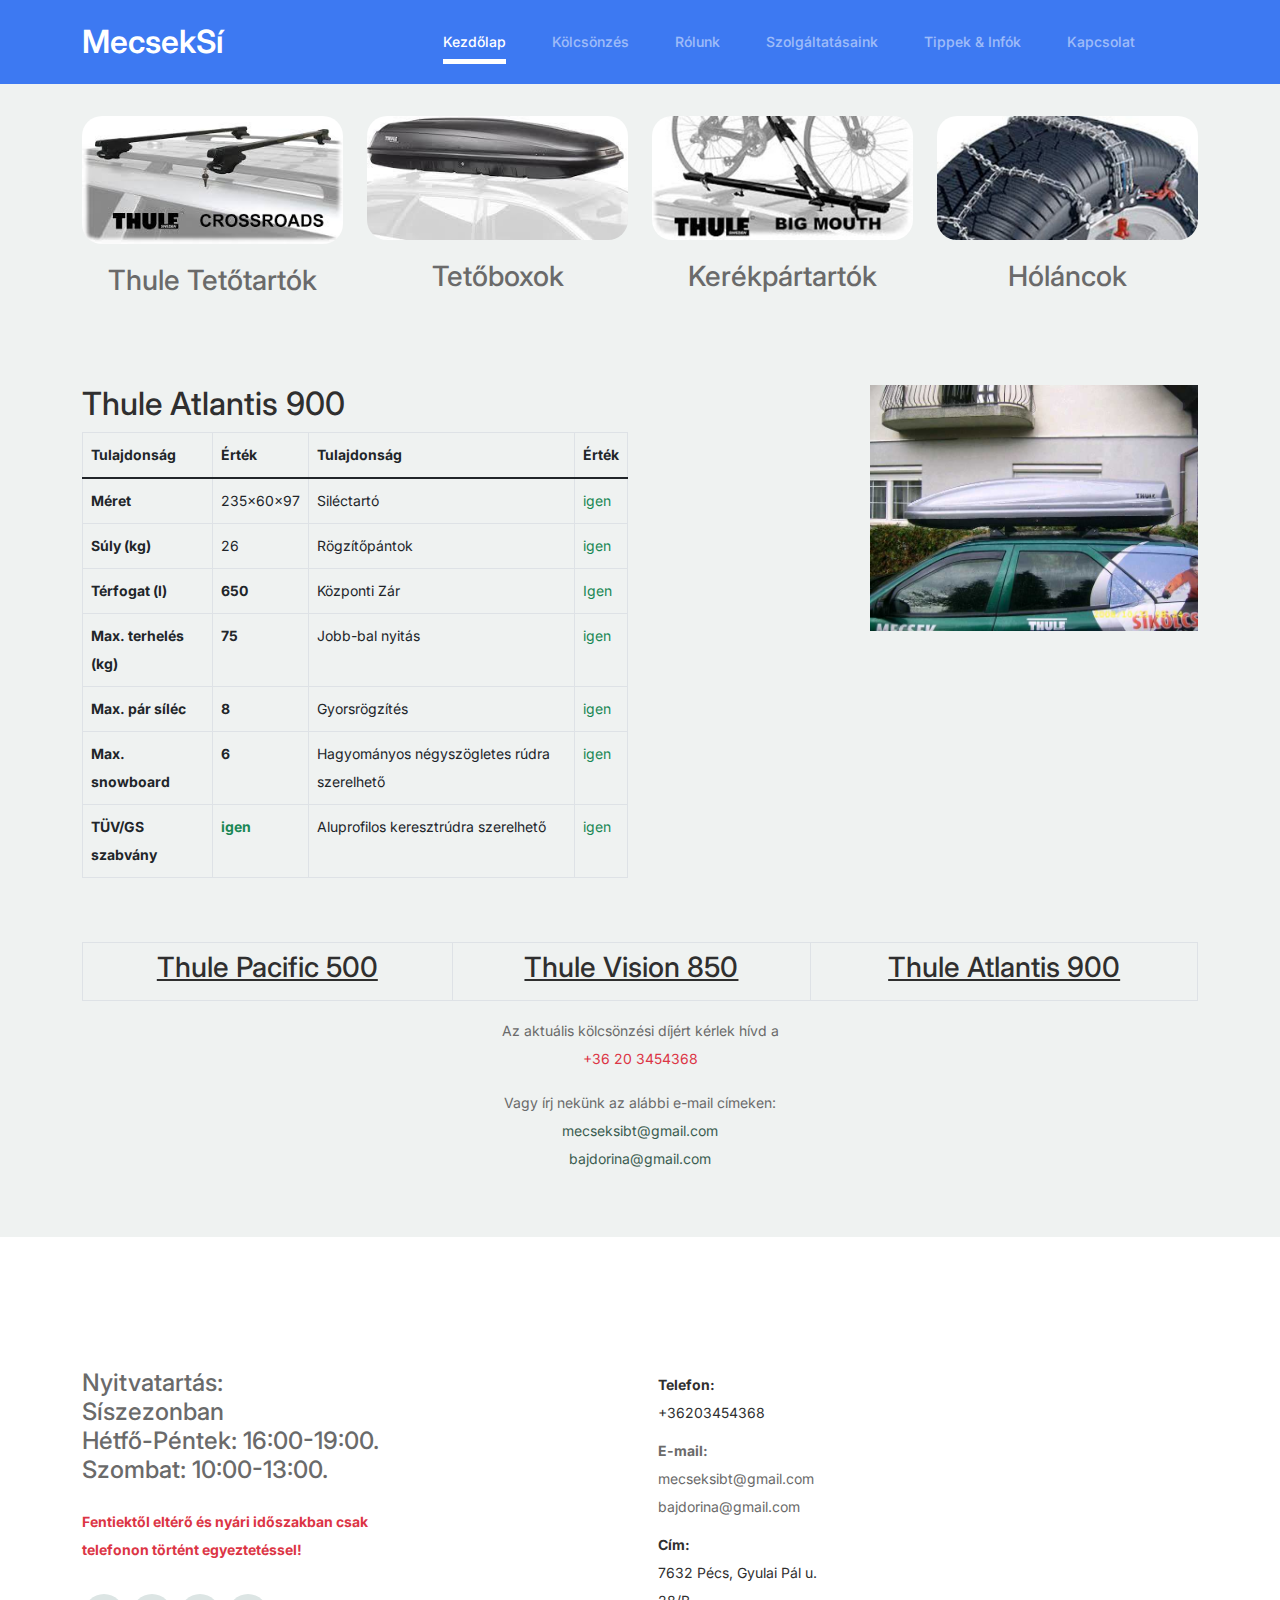
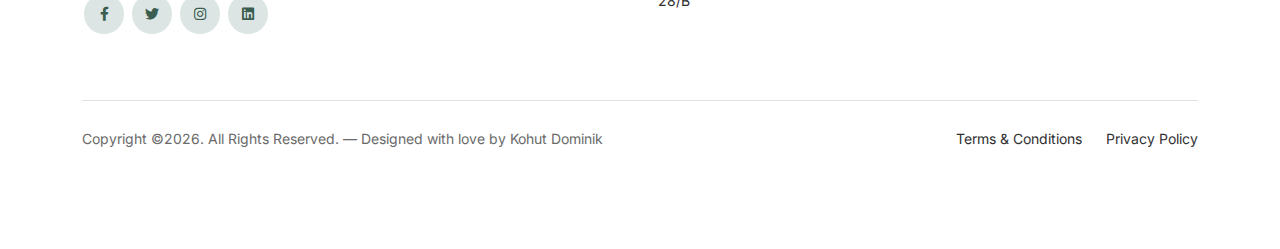
<file: boxes/atlantis900.html>
<!doctype html>
<html lang="en">
<head>
  <meta charset="utf-8">
  <meta name="viewport" content="width=device-width, initial-scale=1, shrink-to-fit=no">

  <meta name="description" content="" />
  <meta name="keywords" content="bootstrap, bootstrap4" />

		<!-- Bootstrap CSS -->
		<link href="../css/bootstrap.min.css" rel="stylesheet">
		<link href="https://cdnjs.cloudflare.com/ajax/libs/font-awesome/6.0.0-beta3/css/all.min.css" rel="stylesheet">
		<link href="../css/style.css" rel="stylesheet">
		<title>MecsekSí </title>
	</head>

	<body>

		<!-- Start Header/Navigation -->
		<nav class="custom-navbar navbar navbar navbar-expand-md navbar-dark bg-dark" arial-label="Furni navigation bar">

			<div class="container">
				<a class="navbar-brand" href="../index.html">MecsekSí</a>

				<button class="navbar-toggler" type="button" data-bs-toggle="collapse" data-bs-target="#navbarsFurni" aria-controls="navbarsFurni" aria-expanded="false" aria-label="Toggle navigation">
					<span class="navbar-toggler-icon"></span>
				</button>

				<div class="collapse navbar-collapse" id="navbarsFurni">
					<ul class="custom-navbar-nav navbar-nav ms-auto mb-2 mb-md-0">
						<li class="nav-item active">
							<a class="nav-link" href="../index.html">Kezdőlap</a>
						</li>
						<li><a class="nav-link" href="../index.html#rent">Kölcsönzés</a></li>
						<li><a class="nav-link" href="../index.html#about">Rólunk</a></li>
						<li><a class="nav-link" href="../index.html#service">Szolgáltatásaink</a></li>
						<li><a class="nav-link" href="../index.html#tipps">Tippek & Infók</a></li>
						<li><a class="nav-link" href="../index.html#contact">Kapcsolat</a></li>
					</ul>


					<ul class="custom-navbar-cta navbar-nav mb-2 mb-md-0 ms-5">
					</ul>
				</div>
			</div>
				
		</nav>
		<!-- End Header/Navigation -->

		
		<div class="thuleInformations">
			<div id="">

				<div class="blog-section">
					<div class="container">
						<div class="row">
							<!-- Thule Tetőtartók -->
							<div class="col-12 col-sm-6 col-md-3 mb-4 mb-md-0 text-center">
								<div class="post-entry">
									<a href="../rapid750.html" class="post-thumbnail" data-product="roofrack"><img src="../images/Thulechoiceroofrack.jpg" alt="Image" class="img-fluid" width="320px"></a>
									<h3>Thule Tetőtartók</h3>
								</div>
							</div>
		
							<!-- Thule Tetőboxok -->
							<div class="col-12 col-sm-6 col-md-3 mb-4 mb-md-0 text-center">
								<div class="post-entry">
									<a href="#" class="post-thumbnail" data-product="roofbox"><img src="../images/Thulechoicebox.jpg" alt="Image" class="img-fluid" width="320px"></a>
									<h3>Tetőboxok</h3>
								</div>
							</div>
		
							<!-- Thule Kerékpártartók -->
							<div class="col-12 col-sm-6 col-md-3 mb-4 mb-md-0 text-center">
								<div class="post-entry">
									<a href="../bikes/bikecross.html" class="post-thumbnail" data-product="bicycle"><img src="../images/Thulechoicebicycle.jpg" alt="Image" class="img-fluid" width="370px"></a>
									<h3>Kerékpártartók</h3>
								</div>
							</div>
		
							<!-- Thule Hóláncok -->
							<div class="col-12 col-sm-6 col-md-3 mb-4 mb-md-0 text-center">
								<div class="post-entry">
									<a href="../snowchain/cs10.html" class="post-thumbnail" data-product="snowchain"><img src="../images/Thulechoicesnowchain.jpg" alt="Image" class="img-fluid" width="350px"></a>
									<h3>Hóláncok</h3>
								</div>
							</div>
						</div>
					</div>
				</div>
		
				
				<!-- A tartalom ide fog betöltődni -->
				<div class="mb-5">

					<div class="container">
						<div class="row justify-content-between">
							<div class="col-lg-6">
								<h2 class="section-title">Thule Atlantis 900</h2>
							

								<table class="table table-bordered">
									<thead>
									  <tr>
										<th scope="col">Tulajdonság</th>
										<th scope="col">Érték</th>
                                        <th scope="col">Tulajdonság</th>
										<th scope="col">Érték</th>
										
									  </tr>
									</thead>
									<tbody>
									  <tr>
										<th scope="row">Méret</th>
										<td>235x60x97</td>
										<td>Siléctartó</td>
										<td class="text-success">igen</td>
	
									  </tr>
									  <tr>
										<th scope="row">Súly (kg)</th>
										<td>26</td>
										<td>Rögzítőpántok</td>
										<td class="text-success">igen</td>
	
									  </tr>
									  <tr>
										<th scope="row">Térfogat (l)</th>
										<th scope="row">650</th>
                                        <td>Központi Zár</td>
                                        <td class="text-success">Igen</td>
	
									  </tr>
									  <tr>
										<th scope="row">Max. terhelés (kg)</th>
										<th scope="row">75</th>
                                        <td>Jobb-bal nyitás</td>
                                        <td class="text-success">igen</td>
	
									  </tr>

                                      <tr>
										<th scope="row">Max. pár síléc</th>
										<th scope="row">8</th>
                                        <td>Gyorsrögzítés</td>
                                        <td class="text-success">igen</td>
	
									  </tr>

                                      <tr>
										<th scope="row">Max. snowboard</th>
										<th scope="row">6</th>
                                        <td>Hagyományos négyszögletes rúdra szerelhető</td>
                                        <td class="text-success">igen</td>
	
									  </tr>

                                      <tr>
										<th scope="row">TÜV/GS szabvány</th>
										<th scope="row" class="text-success">igen</th>
                                        <td>Aluprofilos keresztrúdra szerelhető</td>
                                        <td class="text-success">igen</td>
	
									  </tr>
									</tbody>
								  </table>
							</div>
							<div class="col-lg-6 text-lg-end">
								<div class="img-wrap">
									<img src="../images/thule_atlantis_900.jpg" alt="Thule termékek" style="width: 60%;">
								</div>
							</div>
						</div>

						<div class="row mt-5">
							<div class="col-lg-12">
								<table class="table table-bordered text-center">
									<thead>
										<tr>
										<th scope="col"><h3><a href="pacific500.html">Thule Pacific 500 </a></h3></th>
										<th scope="col"><h3><a href="vision850.html">Thule Vision 850 </a></h3></th>
										<th scope="col"><h3><a href="atlantis900.html">Thule Atlantis 900 </a></h3></th>
										</tr>
									</thead>
									</table>
							</div>
						</div>

                        <div class="row mb-5">
							<div class="col-lg-12 text-center">
								Az aktuális kölcsönzési díjért kérlek hívd a <br>
                                       <p class="text-danger"> +36 20 3454368 </p> 

								Vagy írj nekünk az alábbi e-mail címeken: <br>
								
							<p class="text-primary">	mecseksibt@gmail.com <br>
								bajdorina@gmail.com </p>

							</div>
						</div>

				</div>
			</div>
		</div>

		
		<!-- Start Footer Section -->
		<footer class="footer-section" id="contact">
			<div class="container relative">

			
			

				<div class="row g-5 mb-5">
					<div class="col-lg-4">
						<div class="mb-4 footer-logo-wrap"><a href="#" class="footer-logo"></a></div>
						<br>
						<h4 class="mb-4">Nyitvatartás: <br>
							Síszezonban <br> Hétfő-Péntek: 16:00-19:00. <br> 
							Szombat: 10:00-13:00.
						</h4>
						<strong class="text-danger">Fentiektől eltérő és nyári időszakban csak telefonon történt egyeztetéssel!</strong>

						<br>
						<br>

						<ul class="list-unstyled custom-social">
							<li><a href="https://www.facebook.com/mecseksi/?locale=hu_HU"><span class="fa fa-brands fa-facebook-f"></span></a></li>
							<li><a href="#"><span class="fa fa-brands fa-twitter"></span></a></li>
							<li><a href="#"><span class="fa fa-brands fa-instagram"></span></a></li>
							<li><a href="#"><span class="fa fa-brands fa-linkedin"></span></a></li>
						</ul>
					</div>

				

					<div class="col-lg-8">
						<div class="row links-wrap">
							<div class="col-6 col-sm-6 col-md-3">
								<ul class="list-unstyled">
								<!--	<li><a href="#about">Rólunk</a></li>
									<li><a href="#service">Szolgáltatások</a></li>
									<li><a href="#tipps">Tippek & Infók</a></li>
									<li><a href="#contact">Elérhetőség</a></li>

									-->
								</ul>
							</div>

							<div class="col-6 col-sm-6 col-md-3">
								<ul class="list-unstyled">
									<li><a href="tel"> <strong>Telefon:</strong> +36203454368</a></li>
									<li><a> <strong>E-mail: </strong> mecseksibt@gmail.com <br>bajdorina@gmail.com </a></li>
									<li><a href="https://www.google.com/maps/place/Pécs,+Gyulai+Pál+u.+28-b,+7632/@46.0522598,18.2184163,17z/data=!3m1!4b1!4m5!3m4!1s0x4742b3d484850637:0x3c5eeee89eaa2d69!8m2!3d46.0522598!4d18.2209966?entry=ttu&g_ep=EgoyMDI0MDgyMS4wIKXMDSoASAFQAw%3D%3D"> <strong> Cím: </strong> <br>  7632 Pécs, Gyulai Pál u. 28/B</a></li>
								</ul>
							</div>
						
						</div>
					</div>

				</div>

				<div class="border-top copyright">
					<div class="row pt-4">
						<div class="col-lg-6">
							<p class="mb-2 text-center text-lg-start">Copyright &copy;<script>document.write(new Date().getFullYear());</script>. All Rights Reserved. &mdash; Designed with love by <a >Kohut Dominik</a>  
            </p>
						</div>

						<div class="col-lg-6 text-center text-lg-end">
							<ul class="list-unstyled d-inline-flex ms-auto">
								<li class="me-4"><a href="#">Terms &amp; Conditions</a></li>
								<li><a href="#">Privacy Policy</a></li>
							</ul>
						</div>

					</div>
				</div>

			</div>
		</footer>
		<!-- End Footer Section -->	


		<script src="../js/bootstrap.bundle.min.js"></script>
	</body>

</html>
</file>
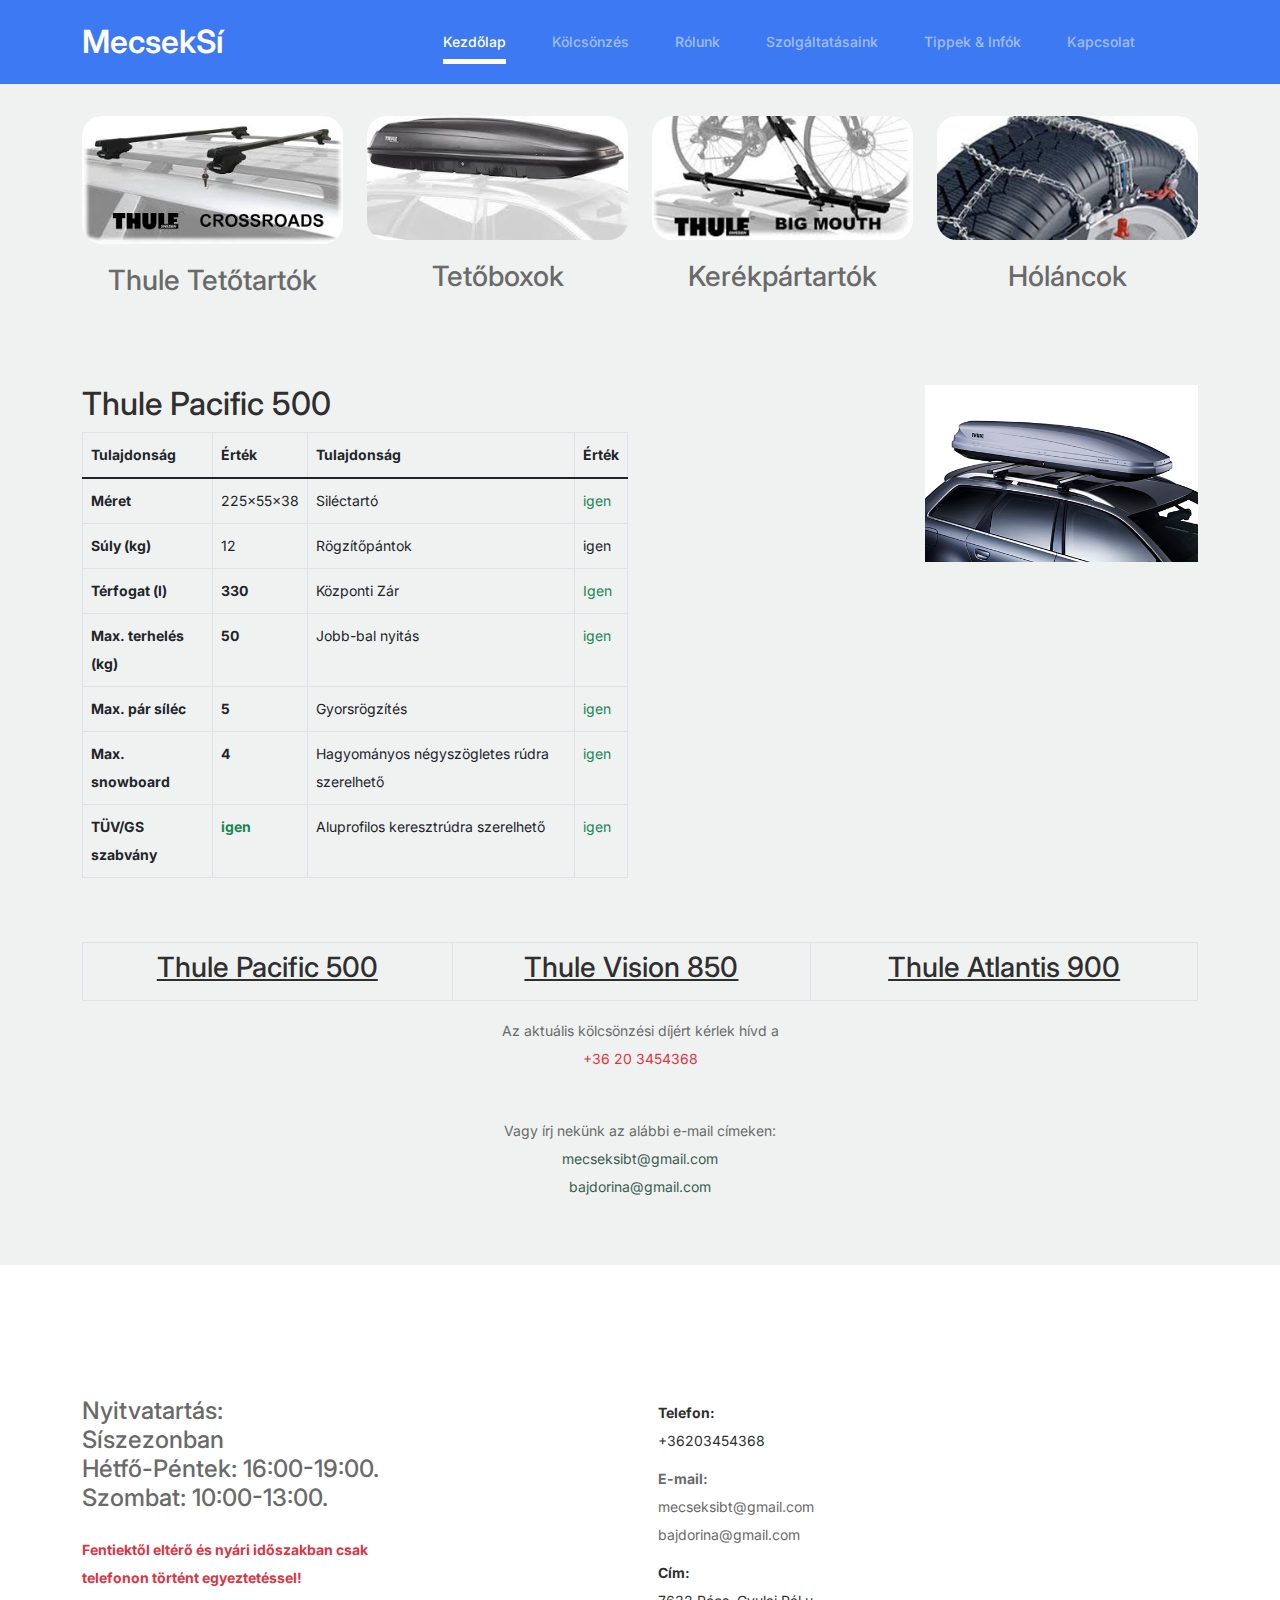
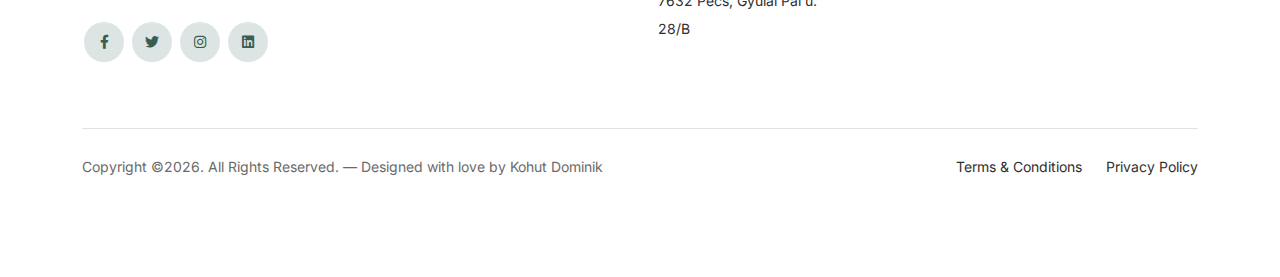
<file: boxes/pacific500.html>
<!doctype html>
<html lang="en">
<head>
  <meta charset="utf-8">
  <meta name="viewport" content="width=device-width, initial-scale=1, shrink-to-fit=no">

  <meta name="description" content="" />
  <meta name="keywords" content="bootstrap, bootstrap4" />

		<!-- Bootstrap CSS -->
		<link href="../css/bootstrap.min.css" rel="stylesheet">
		<link href="https://cdnjs.cloudflare.com/ajax/libs/font-awesome/6.0.0-beta3/css/all.min.css" rel="stylesheet">
		<link href="../css/style.css" rel="stylesheet">
		<title>MecsekSí </title>
	</head>

	<body>

		<!-- Start Header/Navigation -->
		<nav class="custom-navbar navbar navbar navbar-expand-md navbar-dark bg-dark" arial-label="Furni navigation bar">

			<div class="container">
				<a class="navbar-brand" href="../index.html">MecsekSí</a>

				<button class="navbar-toggler" type="button" data-bs-toggle="collapse" data-bs-target="#navbarsFurni" aria-controls="navbarsFurni" aria-expanded="false" aria-label="Toggle navigation">
					<span class="navbar-toggler-icon"></span>
				</button>

				<div class="collapse navbar-collapse" id="navbarsFurni">
					<ul class="custom-navbar-nav navbar-nav ms-auto mb-2 mb-md-0">
						<li class="nav-item active">
							<a class="nav-link" href="../index.html">Kezdőlap</a>
						</li>
						<li><a class="nav-link" href="../index.html#rent">Kölcsönzés</a></li>
						<li><a class="nav-link" href="../index.html#about">Rólunk</a></li>
						<li><a class="nav-link" href="../index.html#service">Szolgáltatásaink</a></li>
						<li><a class="nav-link" href="../index.html#tipps">Tippek & Infók</a></li>
						<li><a class="nav-link" href="../index.html#contact">Kapcsolat</a></li>
					</ul>


					<ul class="custom-navbar-cta navbar-nav mb-2 mb-md-0 ms-5">
					</ul>
				</div>
			</div>
				
		</nav>
		<!-- End Header/Navigation -->

		
		<div class="thuleInformations">
			<div id="">

				<div class="blog-section">
					<div class="container">
						<div class="row">
							<!-- Thule Tetőtartók -->
							<div class="col-12 col-sm-6 col-md-3 mb-4 mb-md-0 text-center">
								<div class="post-entry">
									<a href="../rapid750.html" class="post-thumbnail" data-product="roofrack"><img src="../images/Thulechoiceroofrack.jpg" alt="Image" class="img-fluid" width="320px"></a>
									<h3>Thule Tetőtartók</h3>
								</div>
							</div>
		
							<!-- Thule Tetőboxok -->
							<div class="col-12 col-sm-6 col-md-3 mb-4 mb-md-0 text-center">
								<div class="post-entry">
									<a href="#" class="post-thumbnail" data-product="roofbox"><img src="../images/Thulechoicebox.jpg" alt="Image" class="img-fluid" width="320px"></a>
									<h3>Tetőboxok</h3>
								</div>
							</div>
		
							<!-- Thule Kerékpártartók -->
							<div class="col-12 col-sm-6 col-md-3 mb-4 mb-md-0 text-center">
								<div class="post-entry">
									<a href="../bikes/bikecross.html" class="post-thumbnail" data-product="bicycle"><img src="../images/Thulechoicebicycle.jpg" alt="Image" class="img-fluid" width="370px"></a>
									<h3>Kerékpártartók</h3>
								</div>
							</div>
		
							<!-- Thule Hóláncok -->
							<div class="col-12 col-sm-6 col-md-3 mb-4 mb-md-0 text-center">
								<div class="post-entry">
									<a href="../snowchain/cs10.html" class="post-thumbnail" data-product="snowchain"><img src="../images/Thulechoicesnowchain.jpg" alt="Image" class="img-fluid" width="350px"></a>
									<h3>Hóláncok</h3>
								</div>
							</div>
						</div>
					</div>
				</div>
		
				
				<!-- A tartalom ide fog betöltődni -->
				<div class="mb-5">

					<div class="container">
						<div class="row justify-content-between">
							<div class="col-lg-6">
								<h2 class="section-title">Thule Pacific 500</h2>
							

								<table class="table table-bordered">
									<thead>
									  <tr>
										<th scope="col">Tulajdonság</th>
										<th scope="col">Érték</th>
                                        <th scope="col">Tulajdonság</th>
										<th scope="col">Érték</th>
										
									  </tr>
									</thead>
									<tbody>
									  <tr>
										<th scope="row">Méret</th>
										<td>225x55x38</td>
										<td>Siléctartó</td>
										<td class="text-success">igen</td>
	
									  </tr>
									  <tr>
										<th scope="row">Súly (kg)</th>
										<td>12</td>
										<td>Rögzítőpántok</td>
										<td>igen</td>
	
									  </tr>
									  <tr>
										<th scope="row">Térfogat (l)</th>
										<th scope="row">330</th>
                                        <td>Központi Zár</td>
                                        <td class="text-success">Igen</td>
	
									  </tr>
									  <tr>
										<th scope="row">Max. terhelés (kg)</th>
										<th scope="row">50</th>
                                        <td>Jobb-bal nyitás</td>
                                        <td class="text-success">igen</td>
	
									  </tr>

                                      <tr>
										<th scope="row">Max. pár síléc</th>
										<th scope="row">5</th>
                                        <td>Gyorsrögzítés</td>
                                        <td class="text-success">igen</td>
	
									  </tr>

                                      <tr>
										<th scope="row">Max. snowboard</th>
										<th scope="row">4</th>
                                        <td>Hagyományos négyszögletes rúdra szerelhető</td>
                                        <td class="text-success">igen</td>
	
									  </tr>

                                      <tr>
										<th scope="row">TÜV/GS szabvány</th>
										<th scope="row" class="text-success">igen</th>
                                        <td>Aluprofilos keresztrúdra szerelhető</td>
                                        <td class="text-success">igen</td>
	
									  </tr>
									</tbody>
								  </table>
							</div>
							<div class="col-lg-6 text-lg-end">
								<div class="img-wrap">
									<img src="../images/thule_pacific_500.jpg" alt="Thule termékek" style="width: 50%;">
								</div>
							</div>
						</div>

						<div class="row mt-5">
							<div class="col-lg-12">
								<table class="table table-bordered text-center">
									<thead>
										<tr>
										<th scope="col"><h3><a href="pacific500.html">Thule Pacific 500 </a></h3></th>
										<th scope="col"><h3><a href="vision850.html">Thule Vision 850 </a></h3></th>
										<th scope="col"><h3><a href="atlantis900.html">Thule Atlantis 900 </a></h3></th>
										</tr>
									</thead>
									</table>
							</div>
						</div>

                        <div class="row mb-5">
							<div class="col-lg-12 text-center">
								Az aktuális kölcsönzési díjért kérlek hívd a <br>
                                       <p class="text-danger"> +36 20 3454368 </p> <br>

								Vagy írj nekünk az alábbi e-mail címeken: <br>
								
							<p class="text-primary">	mecseksibt@gmail.com <br>
								bajdorina@gmail.com </p>

							</div>
						</div>

				</div>
			</div>
		</div>

		
		<!-- Start Footer Section -->
		<footer class="footer-section" id="contact">
			<div class="container relative">

			
			

				<div class="row g-5 mb-5">
					<div class="col-lg-4">
						<div class="mb-4 footer-logo-wrap"><a href="#" class="footer-logo"></a></div>
						<br>
						<h4 class="mb-4">Nyitvatartás: <br>
							Síszezonban <br> Hétfő-Péntek: 16:00-19:00. <br> 
							Szombat: 10:00-13:00.
						</h4>
						<strong class="text-danger">Fentiektől eltérő és nyári időszakban csak telefonon történt egyeztetéssel!</strong>

						<br>
						<br>

						<ul class="list-unstyled custom-social">
							<li><a href="https://www.facebook.com/mecseksi/?locale=hu_HU"><span class="fa fa-brands fa-facebook-f"></span></a></li>
							<li><a href="#"><span class="fa fa-brands fa-twitter"></span></a></li>
							<li><a href="#"><span class="fa fa-brands fa-instagram"></span></a></li>
							<li><a href="#"><span class="fa fa-brands fa-linkedin"></span></a></li>
						</ul>
					</div>

				

					<div class="col-lg-8">
						<div class="row links-wrap">
							<div class="col-6 col-sm-6 col-md-3">
								<ul class="list-unstyled">
								<!--	<li><a href="#about">Rólunk</a></li>
									<li><a href="#service">Szolgáltatások</a></li>
									<li><a href="#tipps">Tippek & Infók</a></li>
									<li><a href="#contact">Elérhetőség</a></li>

									-->
								</ul>
							</div>

							<div class="col-6 col-sm-6 col-md-3">
								<ul class="list-unstyled">
									<li><a href="tel"> <strong>Telefon:</strong> +36203454368</a></li>
									<li><a> <strong>E-mail: </strong> mecseksibt@gmail.com <br>bajdorina@gmail.com </a></li>
									<li><a href="https://www.google.com/maps/place/Pécs,+Gyulai+Pál+u.+28-b,+7632/@46.0522598,18.2184163,17z/data=!3m1!4b1!4m5!3m4!1s0x4742b3d484850637:0x3c5eeee89eaa2d69!8m2!3d46.0522598!4d18.2209966?entry=ttu&g_ep=EgoyMDI0MDgyMS4wIKXMDSoASAFQAw%3D%3D"> <strong> Cím: </strong> <br>  7632 Pécs, Gyulai Pál u. 28/B</a></li>
								</ul>
							</div>
						
						</div>
					</div>

				</div>

				<div class="border-top copyright">
					<div class="row pt-4">
						<div class="col-lg-6">
							<p class="mb-2 text-center text-lg-start">Copyright &copy;<script>document.write(new Date().getFullYear());</script>. All Rights Reserved. &mdash; Designed with love by <a >Kohut Dominik</a>  
            </p>
						</div>

						<div class="col-lg-6 text-center text-lg-end">
							<ul class="list-unstyled d-inline-flex ms-auto">
								<li class="me-4"><a href="#">Terms &amp; Conditions</a></li>
								<li><a href="#">Privacy Policy</a></li>
							</ul>
						</div>

					</div>
				</div>

			</div>
		</footer>
		<!-- End Footer Section -->	


		<script src="../js/bootstrap.bundle.min.js"></script>
	</body>

</html>
</file>
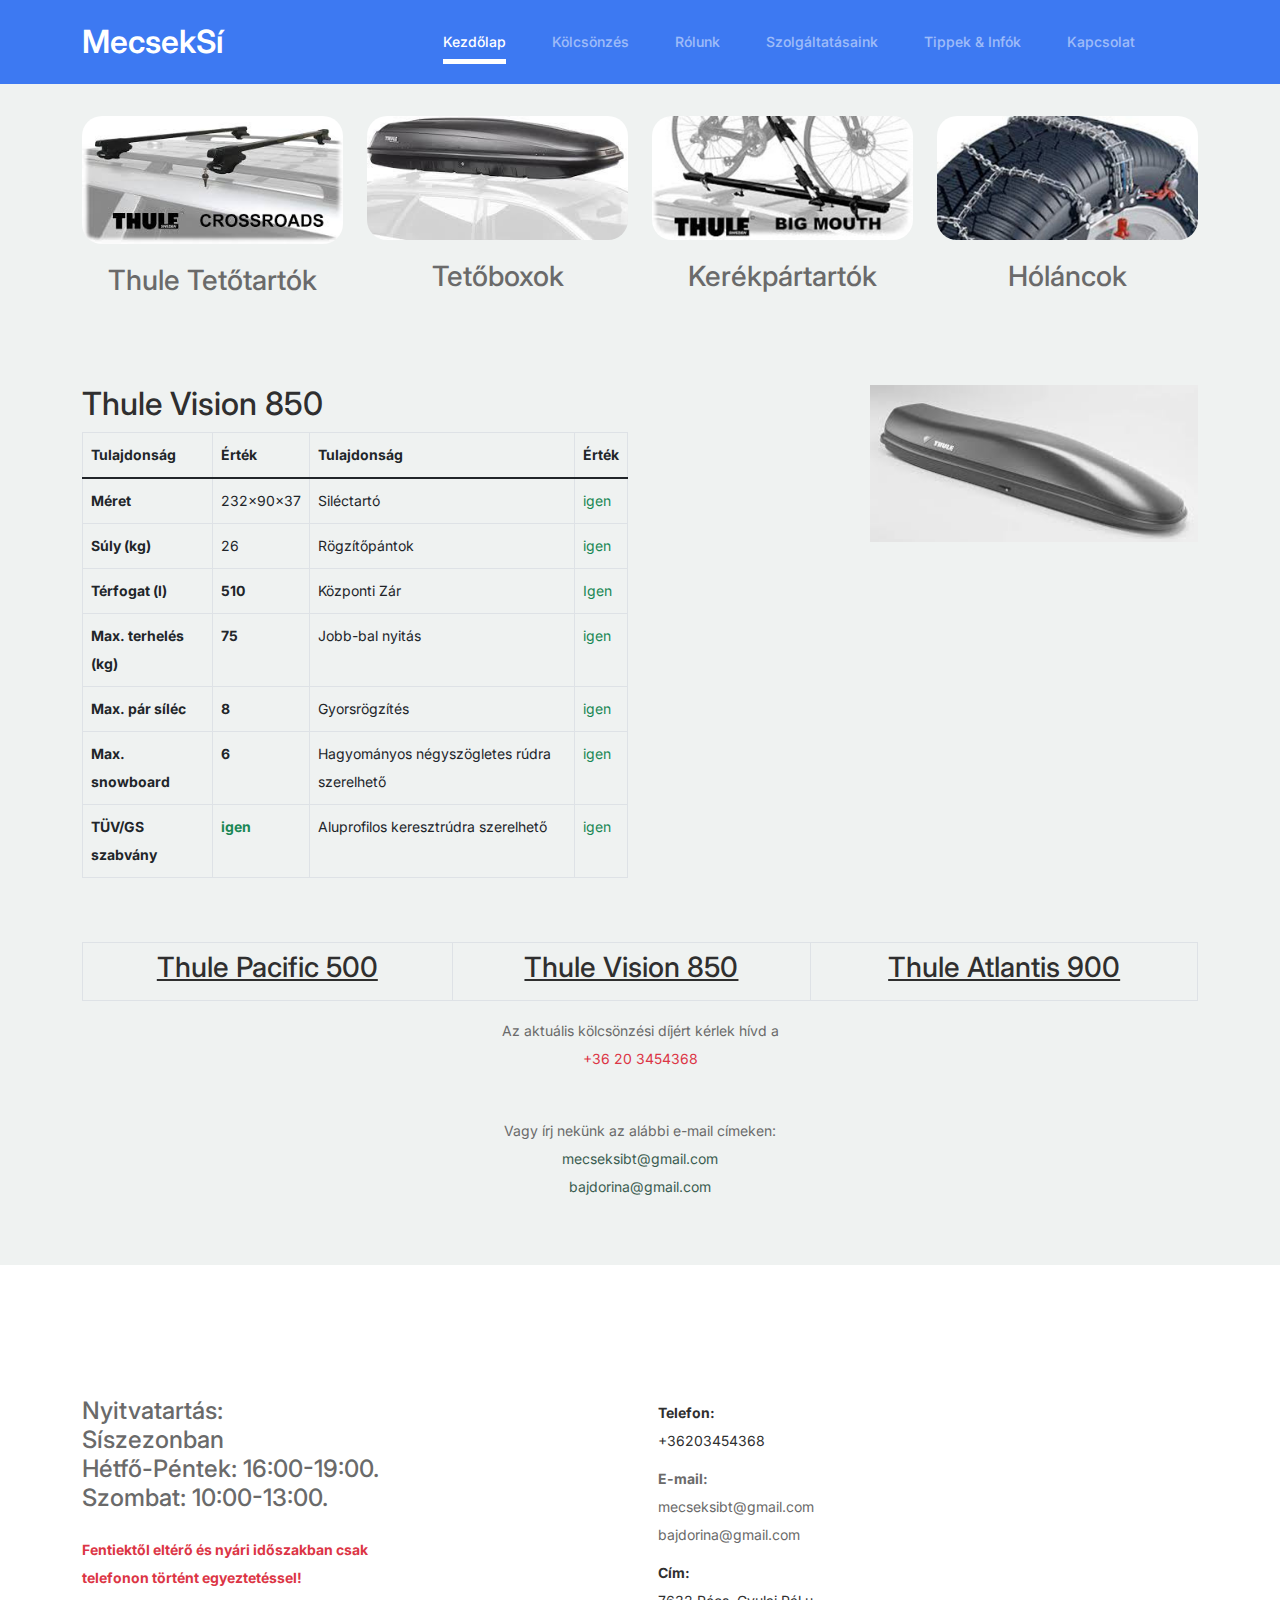
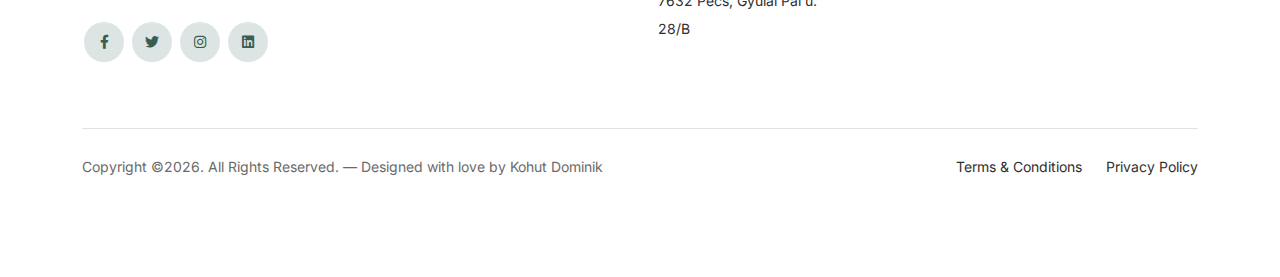
<file: boxes/vision850.html>
<!doctype html>
<html lang="en">
<head>
  <meta charset="utf-8">
  <meta name="viewport" content="width=device-width, initial-scale=1, shrink-to-fit=no">

  <meta name="description" content="" />
  <meta name="keywords" content="bootstrap, bootstrap4" />

		<!-- Bootstrap CSS -->
		<link href="../css/bootstrap.min.css" rel="stylesheet">
		<link href="https://cdnjs.cloudflare.com/ajax/libs/font-awesome/6.0.0-beta3/css/all.min.css" rel="stylesheet">
		<link href="../css/style.css" rel="stylesheet">
		<title>MecsekSí </title>
	</head>

	<body>

		<!-- Start Header/Navigation -->
		<nav class="custom-navbar navbar navbar navbar-expand-md navbar-dark bg-dark" arial-label="Furni navigation bar">

			<div class="container">
				<a class="navbar-brand" href="../index.html">MecsekSí</a>

				<button class="navbar-toggler" type="button" data-bs-toggle="collapse" data-bs-target="#navbarsFurni" aria-controls="navbarsFurni" aria-expanded="false" aria-label="Toggle navigation">
					<span class="navbar-toggler-icon"></span>
				</button>

				<div class="collapse navbar-collapse" id="navbarsFurni">
					<ul class="custom-navbar-nav navbar-nav ms-auto mb-2 mb-md-0">
						<li class="nav-item active">
							<a class="nav-link" href="../index.html">Kezdőlap</a>
						</li>
						<li><a class="nav-link" href="../index.html#rent">Kölcsönzés</a></li>
						<li><a class="nav-link" href="../index.html#about">Rólunk</a></li>
						<li><a class="nav-link" href="../index.html#service">Szolgáltatásaink</a></li>
						<li><a class="nav-link" href="../index.html#tipps">Tippek & Infók</a></li>
						<li><a class="nav-link" href="../index.html#contact">Kapcsolat</a></li>
					</ul>


					<ul class="custom-navbar-cta navbar-nav mb-2 mb-md-0 ms-5">
					</ul>
				</div>
			</div>
				
		</nav>
		<!-- End Header/Navigation -->

		
		<div class="thuleInformations">
			<div id="">

				<div class="blog-section">
					<div class="container">
						<div class="row">
							<!-- Thule Tetőtartók -->
							<div class="col-12 col-sm-6 col-md-3 mb-4 mb-md-0 text-center">
								<div class="post-entry">
									<a href="../rapid750.html" class="post-thumbnail" data-product="roofrack"><img src="../images/Thulechoiceroofrack.jpg" alt="Image" class="img-fluid" width="320px"></a>
									<h3>Thule Tetőtartók</h3>
								</div>
							</div>
		
							<!-- Thule Tetőboxok -->
							<div class="col-12 col-sm-6 col-md-3 mb-4 mb-md-0 text-center">
								<div class="post-entry">
									<a href="#" class="post-thumbnail" data-product="roofbox"><img src="../images/Thulechoicebox.jpg" alt="Image" class="img-fluid" width="320px"></a>
									<h3>Tetőboxok</h3>
								</div>
							</div>
		
							<!-- Thule Kerékpártartók -->
							<div class="col-12 col-sm-6 col-md-3 mb-4 mb-md-0 text-center">
								<div class="post-entry">
									<a href="../bikes/bikecross.html" class="post-thumbnail" data-product="bicycle"><img src="../images/Thulechoicebicycle.jpg" alt="Image" class="img-fluid" width="370px"></a>
									<h3>Kerékpártartók</h3>
								</div>
							</div>
		
							<!-- Thule Hóláncok -->
							<div class="col-12 col-sm-6 col-md-3 mb-4 mb-md-0 text-center">
								<div class="post-entry">
									<a href="../snowchain/cs10.html" class="post-thumbnail" data-product="snowchain"><img src="../images/Thulechoicesnowchain.jpg" alt="Image" class="img-fluid" width="350px"></a>
									<h3>Hóláncok</h3>
								</div>
							</div>
						</div>
					</div>
				</div>
		
				
				<!-- A tartalom ide fog betöltődni -->
				<div class="mb-5">

					<div class="container">
						<div class="row justify-content-between">
							<div class="col-lg-6">
								<h2 class="section-title">Thule Vision 850</h2>
							

								<table class="table table-bordered">
									<thead>
									  <tr>
										<th scope="col">Tulajdonság</th>
										<th scope="col">Érték</th>
                                        <th scope="col">Tulajdonság</th>
										<th scope="col">Érték</th>
										
									  </tr>
									</thead>
									<tbody>
									  <tr>
										<th scope="row">Méret</th>
										<td>232x90x37</td>
										<td>Siléctartó</td>
										<td class="text-success">igen</td>
	
									  </tr>
									  <tr>
										<th scope="row">Súly (kg)</th>
										<td>26</td>
										<td>Rögzítőpántok</td>
										<td class="text-success">igen</td>
	
									  </tr>
									  <tr>
										<th scope="row">Térfogat (l)</th>
										<th scope="row">510</th>
                                        <td>Központi Zár</td>
                                        <td class="text-success">Igen</td>
	
									  </tr>
									  <tr>
										<th scope="row">Max. terhelés (kg)</th>
										<th scope="row">75</th>
                                        <td>Jobb-bal nyitás</td>
                                        <td class="text-success">igen</td>
	
									  </tr>

                                      <tr>
										<th scope="row">Max. pár síléc</th>
										<th scope="row">8</th>
                                        <td>Gyorsrögzítés</td>
                                        <td class="text-success">igen</td>
	
									  </tr>

                                      <tr>
										<th scope="row">Max. snowboard</th>
										<th scope="row">6</th>
                                        <td>Hagyományos négyszögletes rúdra szerelhető</td>
                                        <td class="text-success">igen</td>
	
									  </tr>

                                      <tr>
										<th scope="row">TÜV/GS szabvány</th>
										<th scope="row" class="text-success">igen</th>
                                        <td>Aluprofilos keresztrúdra szerelhető</td>
                                        <td class="text-success">igen</td>
	
									  </tr>
									</tbody>
								  </table>
							</div>
							<div class="col-lg-6 text-lg-end">
								<div class="img-wrap">
									<img src="../images/thule_vision_850.jpg" alt="Thule termékek" style="width: 60%;">
								</div>
							</div>
						</div>

						<div class="row mt-5">
							<div class="col-lg-12">
								<table class="table table-bordered text-center">
									<thead>
										<tr>
										<th scope="col"><h3><a href="pacific500.html">Thule Pacific 500 </a></h3></th>
										<th scope="col"><h3><a href="vision850.html">Thule Vision 850 </a></h3></th>
										<th scope="col"><h3><a href="atlantis900.html">Thule Atlantis 900 </a></h3></th>
										</tr>
									</thead>
									</table>
							</div>
						</div>

                        <div class="row mb-5">
							<div class="col-lg-12 text-center">
								Az aktuális kölcsönzési díjért kérlek hívd a <br>
                                       <p class="text-danger"> +36 20 3454368 </p> <br>

								Vagy írj nekünk az alábbi e-mail címeken: <br>
								
							<p class="text-primary">	mecseksibt@gmail.com <br>
								bajdorina@gmail.com </p>

							</div>
						</div>

				</div>
			</div>
		</div>

		
		<!-- Start Footer Section -->
		<footer class="footer-section" id="contact">
			<div class="container relative">

			
			

				<div class="row g-5 mb-5">
					<div class="col-lg-4">
						<div class="mb-4 footer-logo-wrap"><a href="#" class="footer-logo"></a></div>
						<br>
						<h4 class="mb-4">Nyitvatartás: <br>
							Síszezonban <br> Hétfő-Péntek: 16:00-19:00. <br> 
							Szombat: 10:00-13:00.
						</h4>
						<strong class="text-danger">Fentiektől eltérő és nyári időszakban csak telefonon történt egyeztetéssel!</strong>

						<br>
						<br>

						<ul class="list-unstyled custom-social">
							<li><a href="https://www.facebook.com/mecseksi/?locale=hu_HU"><span class="fa fa-brands fa-facebook-f"></span></a></li>
							<li><a href="#"><span class="fa fa-brands fa-twitter"></span></a></li>
							<li><a href="#"><span class="fa fa-brands fa-instagram"></span></a></li>
							<li><a href="#"><span class="fa fa-brands fa-linkedin"></span></a></li>
						</ul>
					</div>

				

					<div class="col-lg-8">
						<div class="row links-wrap">
							<div class="col-6 col-sm-6 col-md-3">
								<ul class="list-unstyled">
								<!--	<li><a href="#about">Rólunk</a></li>
									<li><a href="#service">Szolgáltatások</a></li>
									<li><a href="#tipps">Tippek & Infók</a></li>
									<li><a href="#contact">Elérhetőség</a></li>

									-->
								</ul>
							</div>

							<div class="col-6 col-sm-6 col-md-3">
								<ul class="list-unstyled">
									<li><a href="tel"> <strong>Telefon:</strong> +36203454368</a></li>
									<li><a> <strong>E-mail: </strong> mecseksibt@gmail.com <br>bajdorina@gmail.com </a></li>
									<li><a href="https://www.google.com/maps/place/Pécs,+Gyulai+Pál+u.+28-b,+7632/@46.0522598,18.2184163,17z/data=!3m1!4b1!4m5!3m4!1s0x4742b3d484850637:0x3c5eeee89eaa2d69!8m2!3d46.0522598!4d18.2209966?entry=ttu&g_ep=EgoyMDI0MDgyMS4wIKXMDSoASAFQAw%3D%3D"> <strong> Cím: </strong> <br>  7632 Pécs, Gyulai Pál u. 28/B</a></li>
								</ul>
							</div>
						
						</div>
					</div>

				</div>

				<div class="border-top copyright">
					<div class="row pt-4">
						<div class="col-lg-6">
							<p class="mb-2 text-center text-lg-start">Copyright &copy;<script>document.write(new Date().getFullYear());</script>. All Rights Reserved. &mdash; Designed with love by <a >Kohut Dominik</a>  
            </p>
						</div>

						<div class="col-lg-6 text-center text-lg-end">
							<ul class="list-unstyled d-inline-flex ms-auto">
								<li class="me-4"><a href="#">Terms &amp; Conditions</a></li>
								<li><a href="#">Privacy Policy</a></li>
							</ul>
						</div>

					</div>
				</div>

			</div>
		</footer>
		<!-- End Footer Section -->	


		<script src="../js/bootstrap.bundle.min.js"></script>
	</body>

</html>
</file>
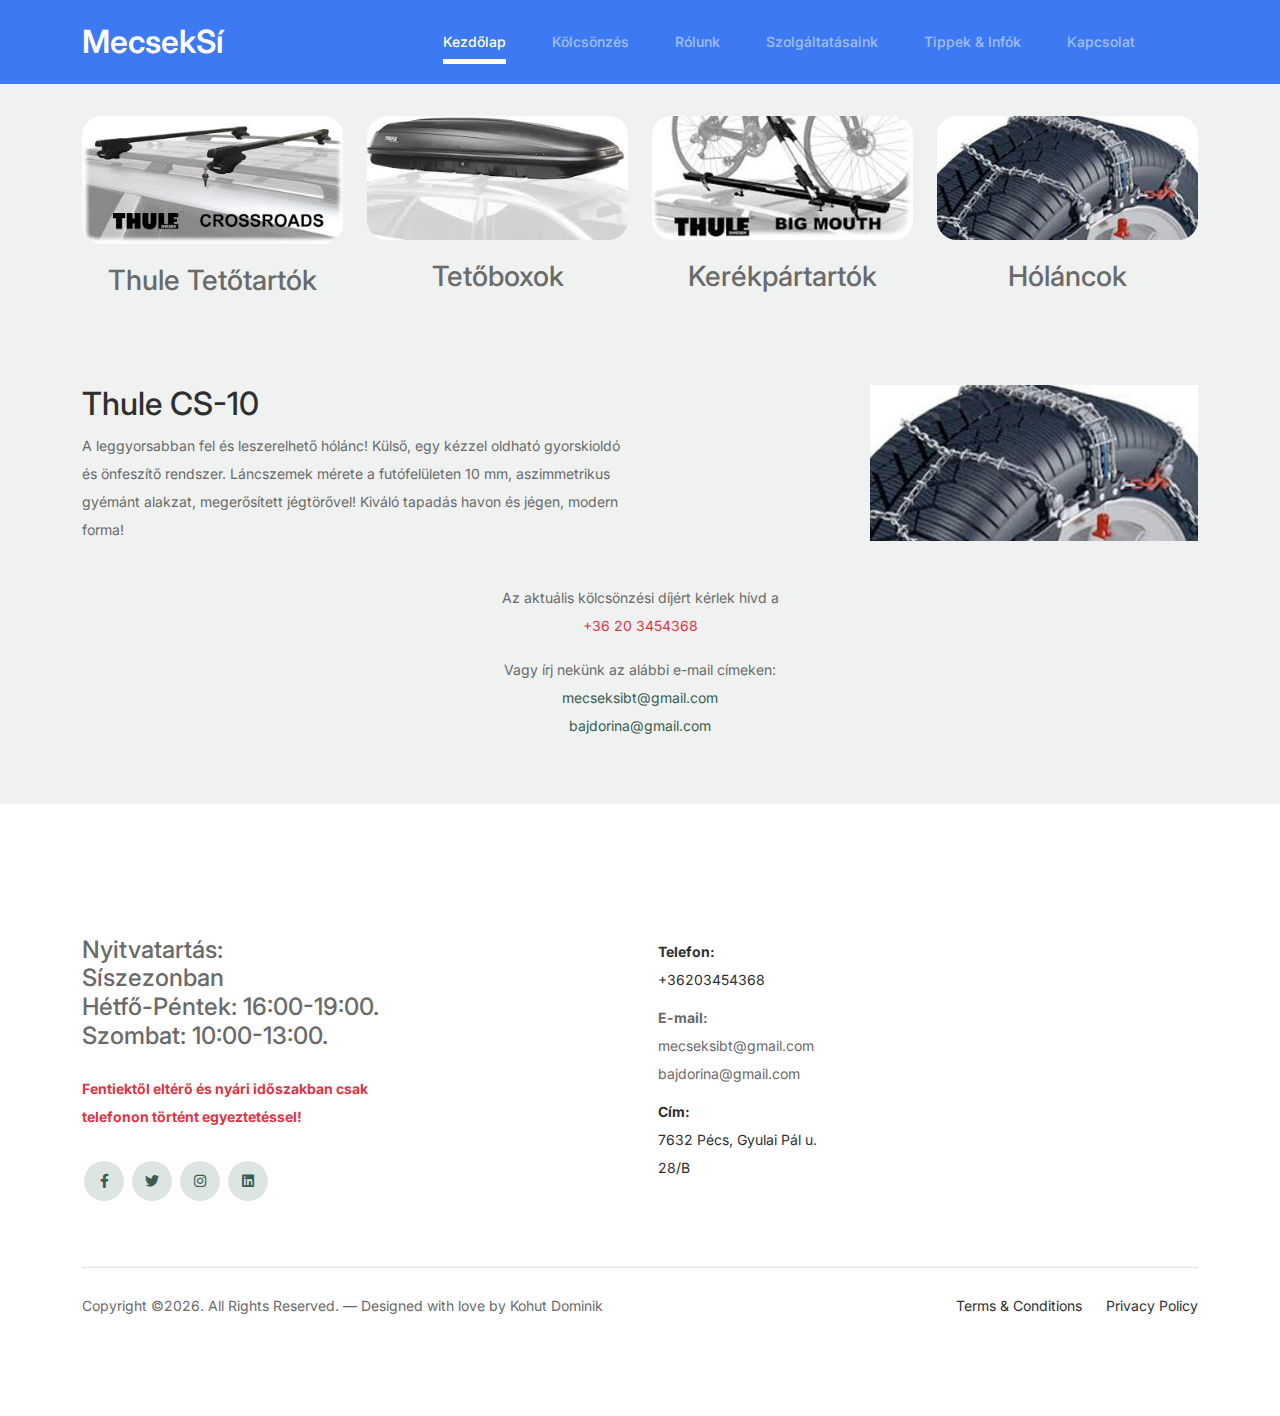
<file: snowchain/cs10.html>
<!doctype html>
<html lang="en">
<head>
  <meta charset="utf-8">
  <meta name="viewport" content="width=device-width, initial-scale=1, shrink-to-fit=no">

  <meta name="description" content="" />
  <meta name="keywords" content="bootstrap, bootstrap4" />

		<!-- Bootstrap CSS -->
		<link href="../css/bootstrap.min.css" rel="stylesheet">
		<link href="https://cdnjs.cloudflare.com/ajax/libs/font-awesome/6.0.0-beta3/css/all.min.css" rel="stylesheet">
		<link href="../css/style.css" rel="stylesheet">
		<title>MecsekSí </title>
	</head>

	<body>

		<!-- Start Header/Navigation -->
		<nav class="custom-navbar navbar navbar navbar-expand-md navbar-dark bg-dark" arial-label="Furni navigation bar">

			<div class="container">
				<a class="navbar-brand" href="../index.html">MecsekSí</a>

				<button class="navbar-toggler" type="button" data-bs-toggle="collapse" data-bs-target="#navbarsFurni" aria-controls="navbarsFurni" aria-expanded="false" aria-label="Toggle navigation">
					<span class="navbar-toggler-icon"></span>
				</button>

				<div class="collapse navbar-collapse" id="navbarsFurni">
					<ul class="custom-navbar-nav navbar-nav ms-auto mb-2 mb-md-0">
						<li class="nav-item active">
							<a class="nav-link" href="../index.html">Kezdőlap</a>
						</li>
						<li><a class="nav-link" href="../index.html#rent">Kölcsönzés</a></li>
						<li><a class="nav-link" href="../index.html#about">Rólunk</a></li>
						<li><a class="nav-link" href="../index.html#service">Szolgáltatásaink</a></li>
						<li><a class="nav-link" href="../index.html#tipps">Tippek & Infók</a></li>
						<li><a class="nav-link" href="../index.html#contact">Kapcsolat</a></li>
					</ul>


					<ul class="custom-navbar-cta navbar-nav mb-2 mb-md-0 ms-5">
					</ul>
				</div>
			</div>
				
		</nav>
		<!-- End Header/Navigation -->

		
		<div class="thuleInformations">
			<div id="">

				<div class="blog-section">
					<div class="container">
						<div class="row">
							<!-- Thule Tetőtartók -->
							<div class="col-12 col-sm-6 col-md-3 mb-4 mb-md-0 text-center">
								<div class="post-entry">
									<a href="../rapid750.html" class="post-thumbnail" data-product="roofrack"><img src="../images/Thulechoiceroofrack.jpg" alt="Image" class="img-fluid" width="320px"></a>
									<h3>Thule Tetőtartók</h3>
								</div>
							</div>
		
							<!-- Thule Tetőboxok -->
							<div class="col-12 col-sm-6 col-md-3 mb-4 mb-md-0 text-center">
								<div class="post-entry">
									<a href="../boxes/pacific500.html" class="post-thumbnail" data-product="roofbox"><img src="../images/Thulechoicebox.jpg" alt="Image" class="img-fluid" width="320px"></a>
									<h3>Tetőboxok</h3>
								</div>
							</div>
		
							<!-- Thule Kerékpártartók -->
							<div class="col-12 col-sm-6 col-md-3 mb-4 mb-md-0 text-center">
								<div class="post-entry">
									<a href="../bikes/bikecross.html" class="post-thumbnail" data-product="bicycle"><img src="../images/Thulechoicebicycle.jpg" alt="Image" class="img-fluid" width="370px"></a>
									<h3>Kerékpártartók</h3>
								</div>
							</div>
		
							<!-- Thule Hóláncok -->
							<div class="col-12 col-sm-6 col-md-3 mb-4 mb-md-0 text-center">
								<div class="post-entry">
									<a href="#" class="post-thumbnail" data-product="snowchain"><img src="../images/Thulechoicesnowchain.jpg" alt="Image" class="img-fluid" width="350px"></a>
									<h3>Hóláncok</h3>
								</div>
							</div>
						</div>
					</div>
				</div>
		
				
				<!-- A tartalom ide fog betöltődni -->
				<div class="mb-5">

					<div class="container">
						<div class="row justify-content-between">
							<div class="col-lg-6">
								<h2 class="section-title">Thule CS-10</h2>
							

			
                                  <p>A leggyorsabban fel és leszerelhető hólánc!

                                    Külső, egy kézzel oldható gyorskioldó és önfeszítő rendszer.
                                    
                                    Láncszemek mérete a futófelületen 10 mm, aszimmetrikus gyémánt alakzat, megerősített jégtörővel!
                                    
                                    Kiváló tapadás havon és jégen, modern forma!</p>
							</div>
							<div class="col-lg-6 text-lg-end">
								<div class="img-wrap">
									<img src="../images/Thulechoicesnowchain.jpg" alt="Thule termékek" style="width: 60%;">
								</div>
							</div>
						</div>

                        <div class="row mb-5 mt-4">
							<div class="col-lg-12 text-center">
								Az aktuális kölcsönzési díjért kérlek hívd a <br>
                                       <p class="text-danger"> +36 20 3454368 </p> 

								Vagy írj nekünk az alábbi e-mail címeken: <br>
								
							<p class="text-primary">	mecseksibt@gmail.com <br>
								bajdorina@gmail.com </p>

							</div>
						</div>

				</div>
			</div>
		</div>

		
		<!-- Start Footer Section -->
		<footer class="footer-section" id="contact">
			<div class="container relative">

			
			

				<div class="row g-5 mb-5">
					<div class="col-lg-4">
						<div class="mb-4 footer-logo-wrap"><a href="#" class="footer-logo"></a></div>
						<br>
						<h4 class="mb-4">Nyitvatartás: <br>
							Síszezonban <br> Hétfő-Péntek: 16:00-19:00. <br> 
							Szombat: 10:00-13:00.
						</h4>
						<strong class="text-danger">Fentiektől eltérő és nyári időszakban csak telefonon történt egyeztetéssel!</strong>

						<br>
						<br>

						<ul class="list-unstyled custom-social">
							<li><a href="https://www.facebook.com/mecseksi/?locale=hu_HU"><span class="fa fa-brands fa-facebook-f"></span></a></li>
							<li><a href="#"><span class="fa fa-brands fa-twitter"></span></a></li>
							<li><a href="#"><span class="fa fa-brands fa-instagram"></span></a></li>
							<li><a href="#"><span class="fa fa-brands fa-linkedin"></span></a></li>
						</ul>
					</div>

				

					<div class="col-lg-8">
						<div class="row links-wrap">
							<div class="col-6 col-sm-6 col-md-3">
								<ul class="list-unstyled">
								<!--	<li><a href="#about">Rólunk</a></li>
									<li><a href="#service">Szolgáltatások</a></li>
									<li><a href="#tipps">Tippek & Infók</a></li>
									<li><a href="#contact">Elérhetőség</a></li>

									-->
								</ul>
							</div>

							<div class="col-6 col-sm-6 col-md-3">
								<ul class="list-unstyled">
									<li><a href="tel"> <strong>Telefon:</strong> +36203454368</a></li>
									<li><a> <strong>E-mail: </strong> mecseksibt@gmail.com <br>bajdorina@gmail.com </a></li>
									<li><a href="https://www.google.com/maps/place/Pécs,+Gyulai+Pál+u.+28-b,+7632/@46.0522598,18.2184163,17z/data=!3m1!4b1!4m5!3m4!1s0x4742b3d484850637:0x3c5eeee89eaa2d69!8m2!3d46.0522598!4d18.2209966?entry=ttu&g_ep=EgoyMDI0MDgyMS4wIKXMDSoASAFQAw%3D%3D"> <strong> Cím: </strong> <br>  7632 Pécs, Gyulai Pál u. 28/B</a></li>
								</ul>
							</div>
						
						</div>
					</div>

				</div>

				<div class="border-top copyright">
					<div class="row pt-4">
						<div class="col-lg-6">
							<p class="mb-2 text-center text-lg-start">Copyright &copy;<script>document.write(new Date().getFullYear());</script>. All Rights Reserved. &mdash; Designed with love by <a >Kohut Dominik</a>  
            </p>
						</div>

						<div class="col-lg-6 text-center text-lg-end">
							<ul class="list-unstyled d-inline-flex ms-auto">
								<li class="me-4"><a href="#">Terms &amp; Conditions</a></li>
								<li><a href="#">Privacy Policy</a></li>
							</ul>
						</div>

					</div>
				</div>

			</div>
		</footer>
		<!-- End Footer Section -->	


		<script src="../js/bootstrap.bundle.min.js"></script>
	</body>

</html>
</file>
<file: css/style.css>
@import url("https://fonts.googleapis.com/css2?family=Inter:wght@400;500;600;700;800&display=swap");
body {
  overflow-x: hidden;
  position: relative; }

body {
  font-family: "Inter", sans-serif;
  font-weight: 400;
  line-height: 28px;
  color: #6a6a6a;
  font-size: 14px;
  background-color: #eff2f1; }

  

a {
  text-decoration: none;
  -webkit-transition: .3s all ease;
  -o-transition: .3s all ease;
  transition: .3s all ease;
  color: #2f2f2f;
  text-decoration: underline; }
  a:hover {
    color: #2f2f2f;
    text-decoration: none; }
  a.more {
    font-weight: 600; }

.custom-navbar {
  background: #3D79F2 !important;
  padding-top: 20px;
  padding-bottom: 20px; }
  .custom-navbar .navbar-brand {
    font-size: 32px;
    font-weight: 600; }
    .custom-navbar .navbar-brand > span {
      opacity: .4; }
  .custom-navbar .navbar-toggler {
    border-color: transparent; }
    .custom-navbar .navbar-toggler:active, .custom-navbar .navbar-toggler:focus {
      -webkit-box-shadow: none;
      box-shadow: none;
      outline: none; }
  @media (min-width: 992px) {
    .custom-navbar .custom-navbar-nav li {
      margin-left: 15px;
      margin-right: 15px; } }
  .custom-navbar .custom-navbar-nav li a {
    font-weight: 500;
    color: #ffffff !important;
    opacity: .5;
    -webkit-transition: .3s all ease;
    -o-transition: .3s all ease;
    transition: .3s all ease;
    position: relative; }
    @media (min-width: 768px) {
      .custom-navbar .custom-navbar-nav li a:before {
        content: "";
        position: absolute;
        bottom: 0;
        left: 8px;
        right: 8px;
        background: #ffffff;
        height: 5px;
        opacity: 1;
        visibility: visible;
        width: 0;
        -webkit-transition: .15s all ease-out;
        -o-transition: .15s all ease-out;
        transition: .15s all ease-out; } }
    .custom-navbar .custom-navbar-nav li a:hover {
      opacity: 1; }
      .custom-navbar .custom-navbar-nav li a:hover:before {
        width: calc(100% - 16px); }
  .custom-navbar .custom-navbar-nav li.active a {
    opacity: 1; }
    .custom-navbar .custom-navbar-nav li.active a:before {
      width: calc(100% - 16px); }
  .custom-navbar .custom-navbar-cta {
    margin-left: 0 !important;
    -webkit-box-orient: horizontal;
    -webkit-box-direction: normal;
    -ms-flex-direction: row;
    flex-direction: row; }
    @media (min-width: 768px) {
      .custom-navbar .custom-navbar-cta {
        margin-left: 40px !important; } }
    .custom-navbar .custom-navbar-cta li {
      margin-left: 0px;
      margin-right: 0px; }
      .custom-navbar .custom-navbar-cta li:first-child {
        margin-right: 20px; }
       
       
        .hero {
          position: relative;
          width: 100%;
          height: 90vh;
          padding: calc(4rem - 30px) 0 0rem 0;
          overflow: hidden; /* Ez biztosítja, hogy a homályosított kép ne lógjon ki a szekcióból */

          
        }

        .thuleInformations{
          height: 80vh;
        }
        
        .hero::before {
          content: "";
          position: absolute;
          top: 0;
          left: 0;
          width: 100%;
          height: 100%;
          background-image: url("../images/mainBackground.jpg"); 
          background-size: cover;
          background-position: center;
          background-repeat: no-repeat;
          filter: blur(1px); /* Homályosítás alkalmazása a háttérképre */
          z-index: 0; /* A háttérkép marad a legalsó rétegen */
        }
        
        .hero-content {
          position: relative;
          z-index: 1; /* A tartalom a háttérkép fölött helyezkedik el */
          color: white; /* A szöveg színe, hogy jól látható legyen */
          text-align: center;
          padding: 20px; /* Képernyőhöz igazított belső tér */
        }


  @media (min-width: 768px) {
    .hero {
      padding: calc(4rem - 30px) 0 4rem 0; } }
  @media (min-width: 992px) {
    .hero {
      padding: calc(8rem - 30px) 0 8rem 0; } }
  .hero .intro-excerpt {
    position: relative;
    z-index: 4; }
    @media (min-width: 992px) {
      .hero .intro-excerpt {
        max-width: 450px; } }
  .hero h1 {
    font-weight: 700;
    color: black;
    margin-bottom: 30px; }
.hero .snow {

  color: #3D79F2;

}

    @media (min-width: 1400px) {
      .hero h1 {
        font-size: 40px; } }

    
  .hero p {
    color: rgba(255, 255, 255, 0.5);
    margin-botom: 30px; }
  .hero .hero-img-wrap {
    position: relative; 
    right: -160px;
  }
    .hero .hero-img-wrap img {
      position: relative;
      top: 0px;
      right: 0px;
      z-index: 2;
      max-width: 1080px;
      left: -200px; }
      @media (min-width: 768px) {
        .hero .hero-img-wrap img {
          right: 0px;
          left: -100px; } }
      @media (min-width: 992px) {
        .hero .hero-img-wrap img {
          left: 0px;
          top: -80px;
          position: absolute;
          right: -50px; } }
      @media (min-width: 1200px) {
        .hero .hero-img-wrap img {
          left: 0px;
          top: -80px;
          right: -100px; } }
    .hero .hero-img-wrap:after {
      content: "";
      position: absolute;
      width: 255px;
      height: 217px;
      background-size: contain;
      background-repeat: no-repeat;
      right: -100px;
      top: -0px; }
      @media (min-width: 1200px) {
        .hero .hero-img-wrap:after {
          top: -40px; } }

.btn {
  font-weight: 600;
  padding: 12px 30px;
  border-radius: 30px;
  color: #3D79F2;
  background: #2f2f2f;
  border-color: #2f2f2f; }
  .btn:hover {
    color: #3D79F2;
    background: #222222;
    border-color: #222222; }
  .btn:active, .btn:focus {
    outline: none !important;
    -webkit-box-shadow: none;
    box-shadow: none; }
  .btn.btn-primary {
    background: #3b5d50;
    border-color: #3b5d50; }
    .btn.btn-primary:hover {
      background: #314d43;
      border-color: #314d43; }
  .btn.btn-secondary {
    color: #2f2f2f;
    background: #3D79F2;
    border-color: #3D79F2; }
    .btn.btn-secondary:hover {
      background: #3D79F2;
      border-color: #3D79F2; }
  .btn.btn-white-outline {
    background: transparent;
    border-width: 2px;
    border-color: rgba(255, 255, 255, 0.3); }
    .btn.btn-white-outline:hover {
      border-color: white;
      color: #ffffff; }

.section-title {
  color: #2f2f2f; }

.product-section {}
  .product-section .product-item {
    text-align: center;
    text-decoration: none;
    display: block;
    position: relative;
    padding-bottom: 50px;
    cursor: pointer; }
    .product-section .product-item .product-thumbnail {
      margin-bottom: 30px;
      position: relative;
      top: 0;
      -webkit-transition: .3s all ease;
      -o-transition: .3s all ease;
      transition: .3s all ease; }
    .product-section .product-item h3 {
      font-weight: 600;
      font-size: 16px; }
    .product-section .product-item strong {
      font-weight: 800 !important;
      font-size: 18px !important; }
    .product-section .product-item h3, .product-section .product-item strong {
      color: #2f2f2f;
      text-decoration: none; }
    .product-section .product-item .icon-cross {
      position: absolute;
      width: 35px;
      height: 35px;
      display: inline-block;
      background: #2f2f2f;
      bottom: 15px;
      left: 50%;
      -webkit-transform: translateX(-50%);
      -ms-transform: translateX(-50%);
      transform: translateX(-50%);
      margin-bottom: -17.5px;
      border-radius: 50%;
      opacity: 0;
      visibility: hidden;
      -webkit-transition: .3s all ease;
      -o-transition: .3s all ease;
      transition: .3s all ease; }
      .product-section .product-item .icon-cross img {
        position: absolute;
        left: 50%;
        top: 50%;
        -webkit-transform: translate(-50%, -50%);
        -ms-transform: translate(-50%, -50%);
        transform: translate(-50%, -50%); }
    .product-section .product-item:before {
      bottom: 0;
      left: 0;
      right: 0;
      position: absolute;
      content: "";
      background: #dce5e4;
      height: 0%;
      z-index: -1;
      border-radius: 10px;
      -webkit-transition: .3s all ease;
      -o-transition: .3s all ease;
      transition: .3s all ease; }
    .product-section .product-item:hover .product-thumbnail {
      top: -25px; }
    .product-section .product-item:hover .icon-cross {
      bottom: 0;
      opacity: 1;
      visibility: visible; }
    .product-section .product-item:hover:before {
      height: 70%; }


  .why-choose-section .img-wrap {
    position: relative; }
    .why-choose-section .img-wrap:before {
      position: absolute;
      content: "";
      width: 255px;
      height: 217px;
      background-repeat: no-repeat;
      background-size: contain;
      -webkit-transform: translate(-40%, -40%);
      -ms-transform: translate(-40%, -40%);
      transform: translate(-40%, -40%);
      z-index: -1; }
    .why-choose-section .img-wrap img {
      border-radius: 20px; }

.feature {
  margin-bottom: 30px; }
  .feature .icon {
    display: inline-block;
    position: relative;}
    .feature .icon:before {
      content: "";
      width: 33px;
      height: 33px;
      position: absolute;
      background: rgba(59, 93, 80, 0.2);
      border-radius: 50%;
      right: -8px;
      bottom: 0; }
  .feature h3 {
    font-size: 14px;
    color: #2f2f2f; }
  .feature p {
    font-size: 14px;
    line-height: 22px;
    color: #6a6a6a; }

.we-help-section {
  padding: 7rem 0; }
  .we-help-section .imgs-grid {
    display: -ms-grid;
    display: grid;
    grid-template-columns: repeat(27, 1fr);
    position: relative; }
    .we-help-section .imgs-grid:before {
      position: absolute;
      content: "";
      width: 255px;
      height: 217px;
      background-size: contain;
      background-repeat: no-repeat;
      -webkit-transform: translate(-40%, -40%);
      -ms-transform: translate(-40%, -40%);
      transform: translate(-40%, -40%);
      z-index: -1; }
    .we-help-section .imgs-grid .grid {
      position: relative; }
      .we-help-section .imgs-grid .grid img {
        border-radius: 20px;
        max-width: 100%; }
      .we-help-section .imgs-grid .grid.grid-1 {
        -ms-grid-column: 1;
        -ms-grid-column-span: 18;
        grid-column: 1 / span 18;
        -ms-grid-row: 1;
        -ms-grid-row-span: 27;
        grid-row: 1 / span 27; }
      .we-help-section .imgs-grid .grid.grid-2 {
        -ms-grid-column: 19;
        -ms-grid-column-span: 27;
        grid-column: 19 / span 27;
        -ms-grid-row: 1;
        -ms-grid-row-span: 5;
        grid-row: 1 / span 5;
        padding-left: 20px; }
      .we-help-section .imgs-grid .grid.grid-3 {
        -ms-grid-column: 14;
        -ms-grid-column-span: 16;
        grid-column: 14 / span 16;
        -ms-grid-row: 6;
        -ms-grid-row-span: 27;
        grid-row: 6 / span 27;
        padding-top: 20px; }

.custom-list {
  width: 100%; }
  .custom-list li {
    display: inline-block;
    margin-bottom: 12px;
    line-height: 1.5;
    position: relative;
    padding-left: 50px; }
    .custom-list li:before {
      content: "";
      width: 8px;
      height: 8px;
      border-radius: 50%;
      border: 2px solid #3b5d50;
      position: absolute;
      left: 0;
      top: 8px; }

.popular-product {}
  .popular-product .product-item-sm h3 {
    font-size: 14px;
    font-weight: 700;
    color: #2f2f2f; }
  .popular-product .product-item-sm a {
    text-decoration: none;
    color: #2f2f2f;
    -webkit-transition: .3s all ease;
    -o-transition: .3s all ease;
    transition: .3s all ease; }
    .popular-product .product-item-sm a:hover {
      color: rgba(47, 47, 47, 0.5); }
  .popular-product .product-item-sm p {
    line-height: 1.4;
    margin-bottom: 10px;
    font-size: 14px; }
  .popular-product .product-item-sm .thumbnail {
    margin-right: 10px;
    -webkit-box-flex: 0;
    -ms-flex: 0 0 120px;
    flex: 0 0 120px;
    position: relative; }
    .popular-product .product-item-sm .thumbnail:before {
      content: "";
      position: absolute;
      border-radius: 20px;
      background: #dce5e4;
      width: 98px;
      height: 98px;
      top: 50%;
      left: 50%;
      -webkit-transform: translate(-50%, -50%);
      -ms-transform: translate(-50%, -50%);
      transform: translate(-50%, -50%);
      z-index: -1; }

.testimonial-section {
  padding: 3rem 0 7rem 0; }

.testimonial-slider-wrap {
  position: relative; }
  .testimonial-slider-wrap .tns-inner {
    padding-top: 30px; }
  .testimonial-slider-wrap .item .testimonial-block blockquote {
    font-size: 16px; }
    @media (min-width: 768px) {
      .testimonial-slider-wrap .item .testimonial-block blockquote {
        line-height: 32px;
        font-size: 18px; } }
  .testimonial-slider-wrap .item .testimonial-block .author-info .author-pic {
    margin-bottom: 20px; }
    .testimonial-slider-wrap .item .testimonial-block .author-info .author-pic img {
      max-width: 80px;
      border-radius: 50%; }
  .testimonial-slider-wrap .item .testimonial-block .author-info h3 {
    font-size: 14px;
    font-weight: 700;
    color: #2f2f2f;
    margin-bottom: 0; }
  .testimonial-slider-wrap #testimonial-nav {
    position: absolute;
    top: 50%;
    z-index: 99;
    width: 100%;
    display: none; }
    @media (min-width: 768px) {
      .testimonial-slider-wrap #testimonial-nav {
        display: block; } }
    .testimonial-slider-wrap #testimonial-nav > span {
      cursor: pointer;
      position: absolute;
      width: 58px;
      height: 58px;
      line-height: 58px;
      border-radius: 50%;
      background: rgba(59, 93, 80, 0.1);
      color: #2f2f2f;
      -webkit-transition: .3s all ease;
      -o-transition: .3s all ease;
      transition: .3s all ease; }
      .testimonial-slider-wrap #testimonial-nav > span:hover {
        background: #3b5d50;
        color: #ffffff; }
    .testimonial-slider-wrap #testimonial-nav .prev {
      left: -10px; }
    .testimonial-slider-wrap #testimonial-nav .next {
      right: 0; }
  .testimonial-slider-wrap .tns-nav {
    position: absolute;
    bottom: -50px;
    left: 50%;
    -webkit-transform: translateX(-50%);
    -ms-transform: translateX(-50%);
    transform: translateX(-50%); }
    .testimonial-slider-wrap .tns-nav button {
      background: none;
      border: none;
      display: inline-block;
      position: relative;
      width: 0 !important;
      height: 7px !important;
      margin: 2px; }
      .testimonial-slider-wrap .tns-nav button:active, .testimonial-slider-wrap .tns-nav button:focus, .testimonial-slider-wrap .tns-nav button:hover {
        outline: none;
        -webkit-box-shadow: none;
        box-shadow: none;
        background: none; }
      .testimonial-slider-wrap .tns-nav button:before {
        display: block;
        width: 7px;
        height: 7px;
        left: 0;
        top: 0;
        position: absolute;
        content: "";
        border-radius: 50%;
        -webkit-transition: .3s all ease;
        -o-transition: .3s all ease;
        transition: .3s all ease;
        background-color: #d6d6d6; }
      .testimonial-slider-wrap .tns-nav button:hover:before, .testimonial-slider-wrap .tns-nav button.tns-nav-active:before {
        background-color: #3b5d50; }

.before-footer-section {
  padding: 7rem 0 12rem 0 !important; }

.blog-section {
  padding: 2rem 0 5rem 0; }
  .blog-section .post-entry a {
    text-decoration: none; }
  .blog-section .post-entry .post-thumbnail {
    display: block;
    margin-bottom: 20px; }
    .blog-section .post-entry .post-thumbnail img {
      border-radius: 20px;
      -webkit-transition: .3s all ease;
      -o-transition: .3s all ease;
      transition: .3s all ease; }
  .blog-section .post-entry .post-content-entry {
    padding-left: 15px;
    padding-right: 15px; }
    .blog-section .post-entry .post-content-entry h3 {
      font-size: 16px;
      margin-bottom: 0;
      font-weight: 600;
      margin-bottom: 7px; }
    .blog-section .post-entry .post-content-entry .meta {
      font-size: 14px; }
      .blog-section .post-entry .post-content-entry .meta a {
        font-weight: 600; }
  .blog-section .post-entry:hover .post-thumbnail img, .blog-section .post-entry:focus .post-thumbnail img {
    opacity: .7; }

.footer-section {
  padding: 80px 0;
  background: #ffffff; }
  .footer-section .relative {
    position: relative; }
  .footer-section a {
    text-decoration: none;
    color: #2f2f2f;
    -webkit-transition: .3s all ease;
    -o-transition: .3s all ease;
    transition: .3s all ease; }
    .footer-section a:hover {
      color: rgba(47, 47, 47, 0.5); }
  .footer-section .subscription-form {
    margin-bottom: 40px;
    position: relative;
    z-index: 2;
    margin-top: 100px; }
    @media (min-width: 992px) {
      .footer-section .subscription-form {
        margin-top: 0px;
        margin-bottom: 80px; } }
    .footer-section .subscription-form h3 {
      font-size: 18px;
      font-weight: 500;
      color: #3b5d50; }
    .footer-section .subscription-form .form-control {
      height: 50px;
      border-radius: 10px;
      font-family: "Inter", sans-serif; }
      .footer-section .subscription-form .form-control:active, .footer-section .subscription-form .form-control:focus {
        outline: none;
        -webkit-box-shadow: none;
        box-shadow: none;
        border-color: #3b5d50;
        -webkit-box-shadow: 0 1px 4px 0 rgba(0, 0, 0, 0.2);
        box-shadow: 0 1px 4px 0 rgba(0, 0, 0, 0.2); }
      .footer-section .subscription-form .form-control::-webkit-input-placeholder {
        font-size: 14px; }
      .footer-section .subscription-form .form-control::-moz-placeholder {
        font-size: 14px; }
      .footer-section .subscription-form .form-control:-ms-input-placeholder {
        font-size: 14px; }
      .footer-section .subscription-form .form-control:-moz-placeholder {
        font-size: 14px; }
    .footer-section .subscription-form .btn {
      border-radius: 10px !important; }
  .footer-section .sofa-img {
    position: absolute;
    top: -600px;
    z-index: 1;
    right: 0; }
    .footer-section .sofa-img img {
      max-width: 880px; }
  .footer-section .links-wrap {
    margin-top: 0px; }
    @media (min-width: 992px) {
      .footer-section .links-wrap {
        margin-top: 54px; } }
    .footer-section .links-wrap ul li {
      margin-bottom: 10px; }
  .footer-section .footer-logo-wrap .footer-logo {
    font-size: 32px;
    font-weight: 500;
    text-decoration: none;
    color: #3b5d50; }
  .footer-section .custom-social li {
    margin: 2px;
    display: inline-block; }
    .footer-section .custom-social li a {
      width: 40px;
      height: 40px;
      text-align: center;
      line-height: 40px;
      display: inline-block;
      background: #dce5e4;
      color: #3b5d50;
      border-radius: 50%; }
      .footer-section .custom-social li a:hover {
        background: #3b5d50;
        color: #ffffff; }
  .footer-section .border-top {
    border-color: #dce5e4; }
    .footer-section .border-top.copyright {
      font-size: 14px !important; }

.untree_co-section {
  padding: 7rem 0; }

.form-control {
  height: 50px;
  border-radius: 10px;
  font-family: "Inter", sans-serif; }
  .form-control:active, .form-control:focus {
    outline: none;
    -webkit-box-shadow: none;
    box-shadow: none;
    border-color: #3b5d50;
    -webkit-box-shadow: 0 1px 4px 0 rgba(0, 0, 0, 0.2);
    box-shadow: 0 1px 4px 0 rgba(0, 0, 0, 0.2); }
  .form-control::-webkit-input-placeholder {
    font-size: 14px; }
  .form-control::-moz-placeholder {
    font-size: 14px; }
  .form-control:-ms-input-placeholder {
    font-size: 14px; }
  .form-control:-moz-placeholder {
    font-size: 14px; }

.service {
  line-height: 1.5; }
  .service .service-icon {
    border-radius: 10px;
    -webkit-box-flex: 0;
    -ms-flex: 0 0 50px;
    flex: 0 0 50px;
    height: 50px;
    line-height: 50px;
    text-align: center;
    background: #3b5d50;
    margin-right: 20px;
    color: #ffffff; }

textarea {
  height: auto !important; }

.site-blocks-table {
  overflow: auto; }
  .site-blocks-table .product-thumbnail {
    width: 200px; }
  .site-blocks-table .btn {
    padding: 2px 10px; }
  .site-blocks-table thead th {
    padding: 30px;
    text-align: center;
    border-width: 0px !important;
    vertical-align: middle;
    color: rgba(0, 0, 0, 0.8);
    font-size: 18px; }
  .site-blocks-table td {
    padding: 20px;
    text-align: center;
    vertical-align: middle;
    color: rgba(0, 0, 0, 0.8); }
  .site-blocks-table tbody tr:first-child td {
    border-top: 1px solid #3b5d50 !important; }
  .site-blocks-table .btn {
    background: none !important;
    color: #000000;
    border: none;
    height: auto !important; }

.site-block-order-table th {
  border-top: none !important;
  border-bottom-width: 1px !important; }

.site-block-order-table td, .site-block-order-table th {
  color: #000000; }

.couponcode-wrap input {
  border-radius: 10px !important; }

.text-primary {
  color: #3b5d50 !important; }

.thankyou-icon {
  position: relative;
  color: #3b5d50; }
  .thankyou-icon:before {
    position: absolute;
    content: "";
    width: 50px;
    height: 50px;
    border-radius: 50%;
    background: rgba(59, 93, 80, 0.2); }
</file>
